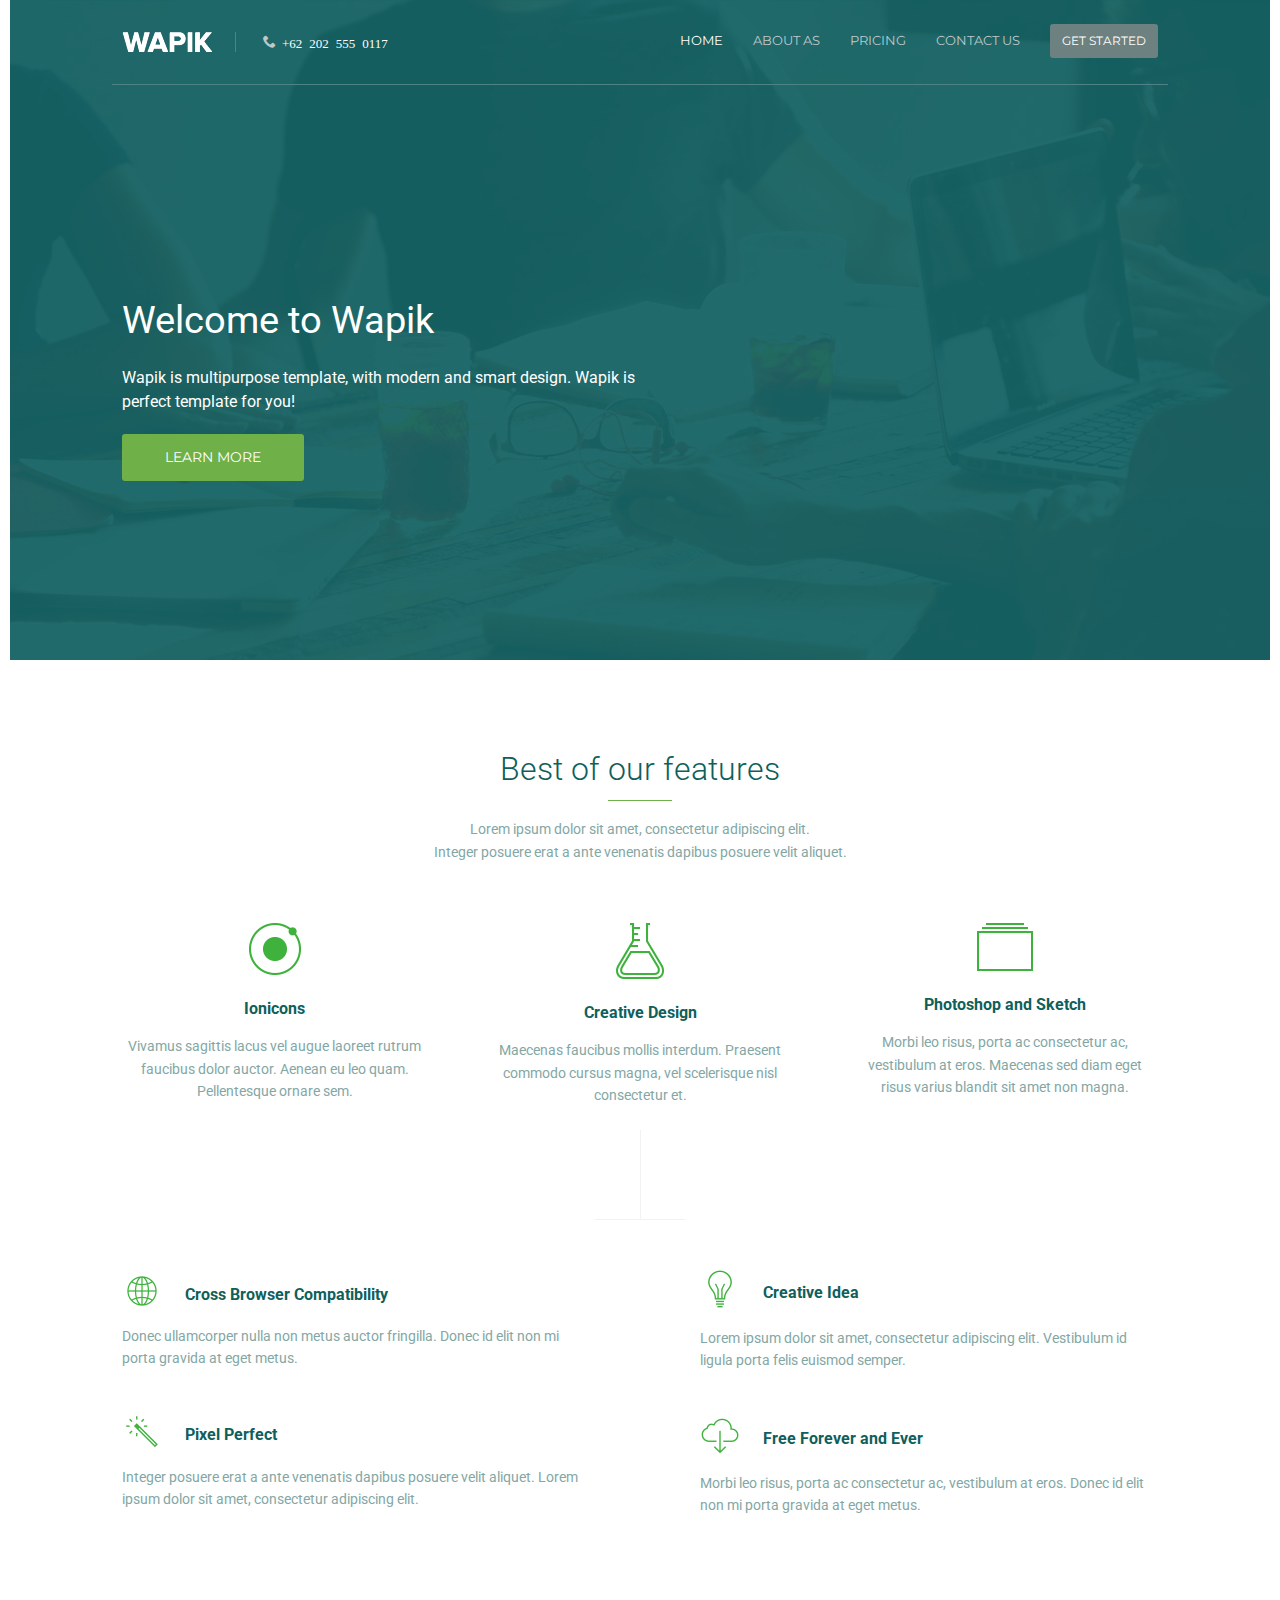
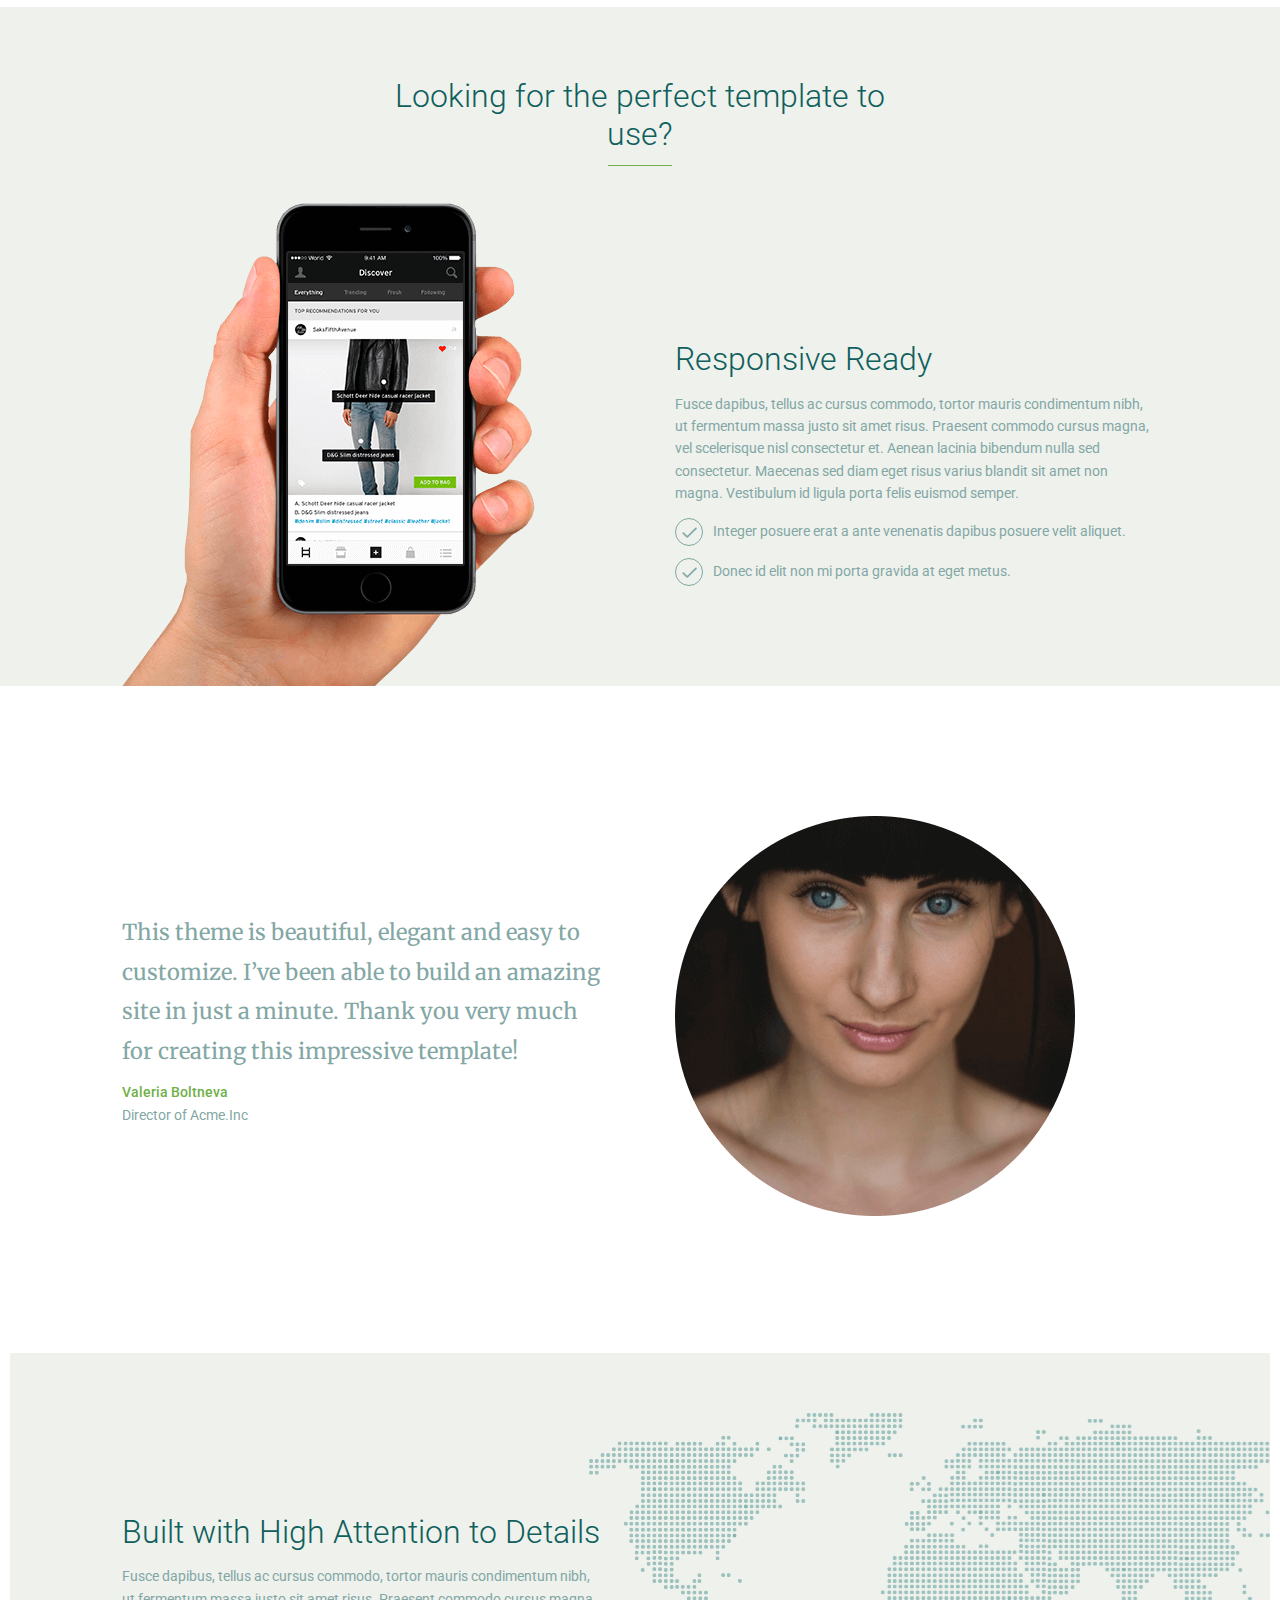
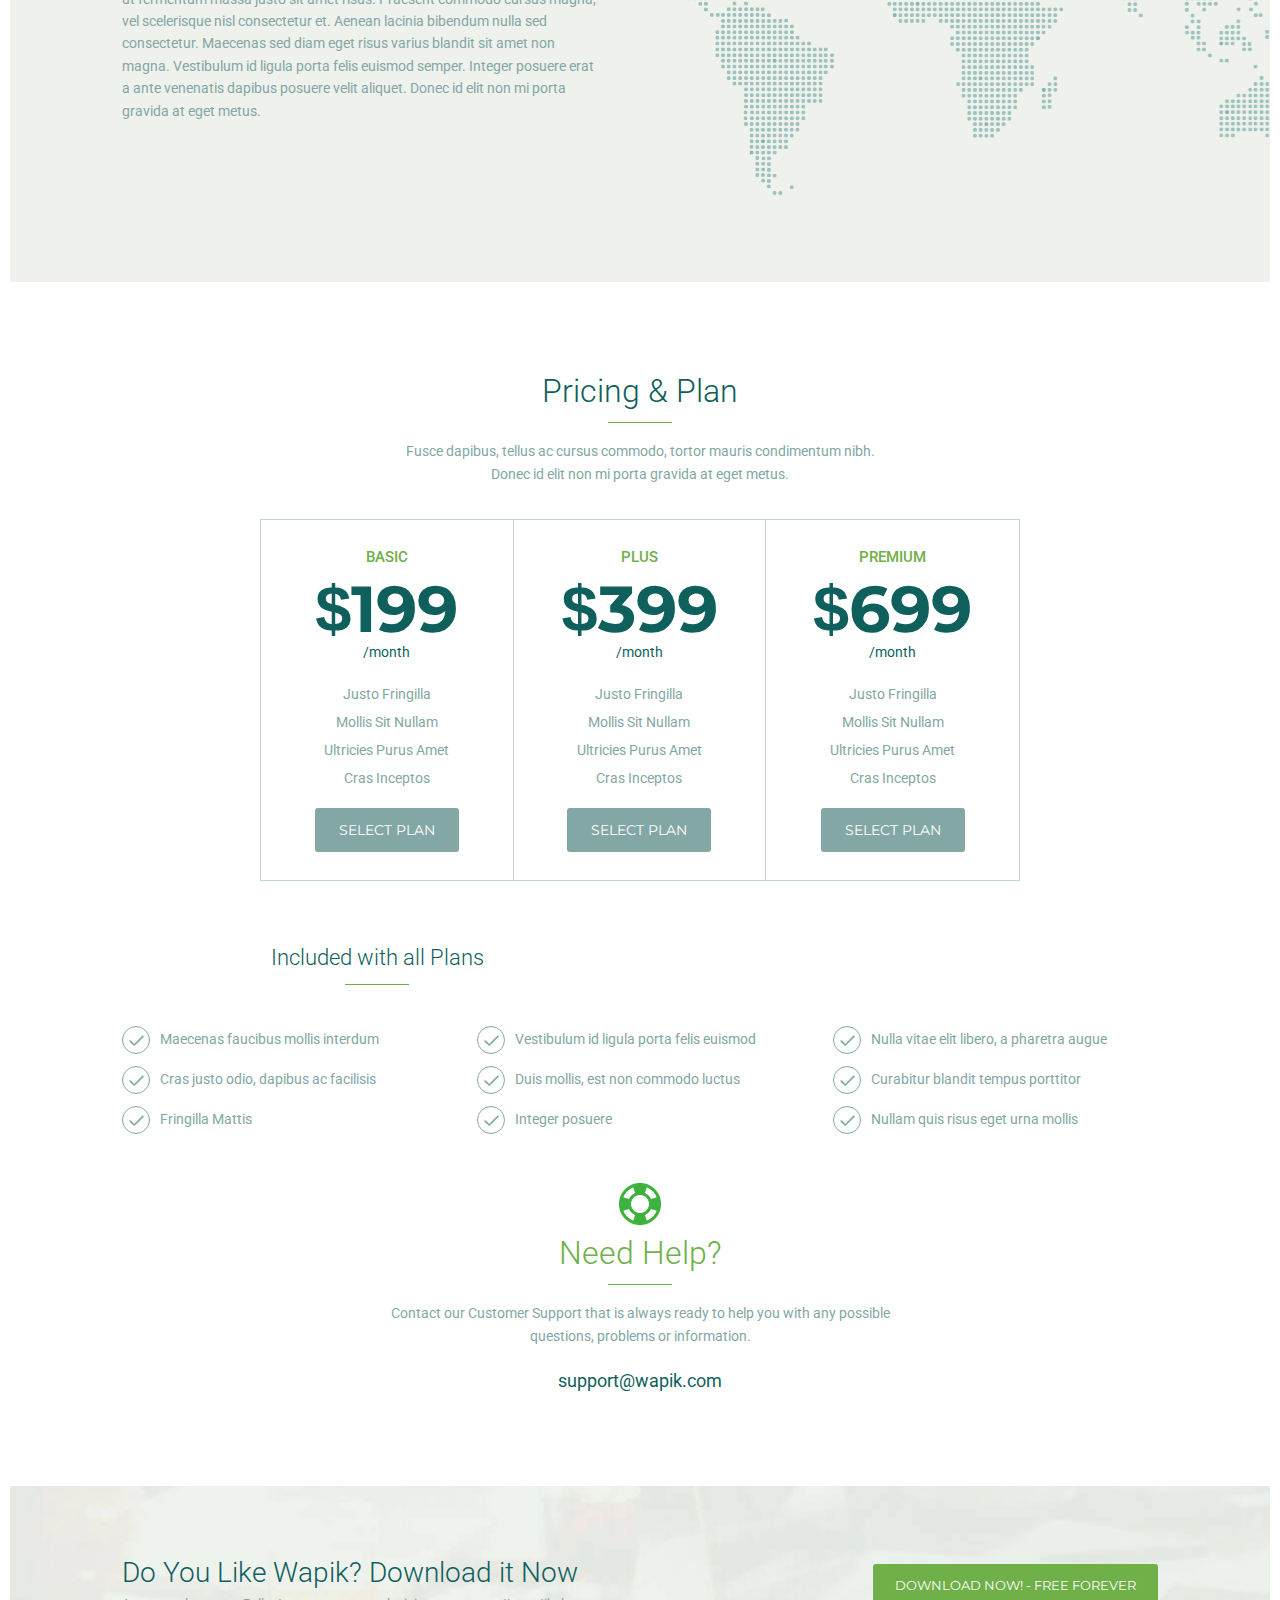
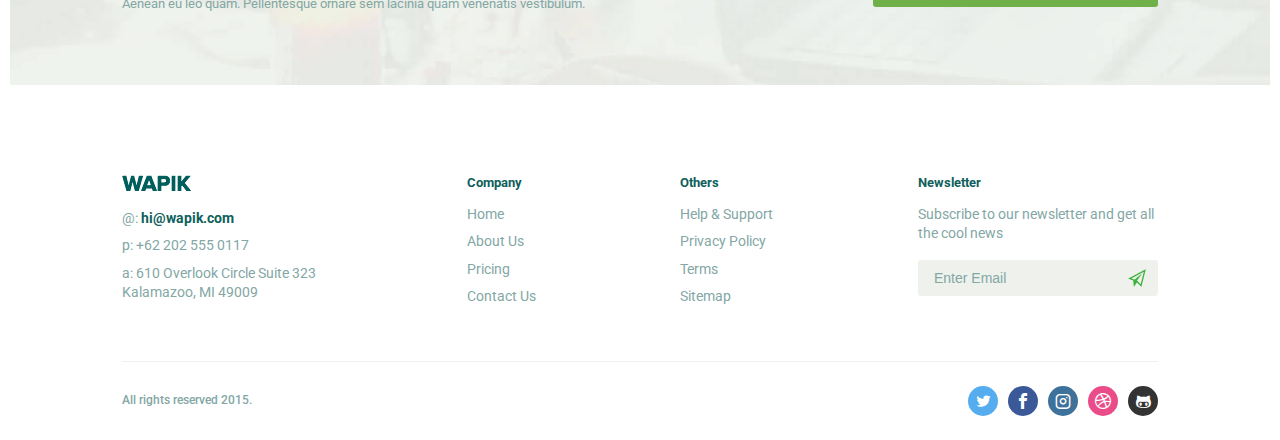
<file: index.html>
<!DOCTYPE html>
<html lang="en">
<head>
	<meta http-equiv="content-type" content="text/html; charset=utf-8">
	<title>wapik</title>         <!--  staf -->
	<meta name="viewport" content="width=device-width, initial-scale=1.0">
	<meta content="telephone=no" name="format-detection">
	<link rel="stylesheet" href="css/normalize.css" media="all">
	<link rel="stylesheet" href="css/style.css" media="all">
</head>
<body>
	<div class="wrapper">
		<header>
			<div class="header_section">
				<div class="container">
					<div class="header_top clearfix">
						<div class="left_col">
							<a href="#" class="logo">
								<img src="img/logo_top.png" alt="">
							</a>
							<a href="#" class="phone icon-phone">+62 202 555 0117</a>
						</div>
						<div class="right_col nav">
							<ul class="navbar">
								<li class="active"><a href="#">Home</a></li>
								<li><a href="about_as.html">About as</a></li>
								<li><a href="pricing.html">Pricing</a></li>
								<li><a href="contact.html">Contact us</a></li>
								<li><button type="button" class="btn">Get started</button></li>
							</ul>
							<div class="btn_menu">
								<span class="devide"></span>
								<span class="devide"></span>
								<span class="devide"></span>
							</div>
						</div>
					</div>
					<div class="header_text">
						<h1>Welcome to Wapik</h1>
						<p>Wapik is multipurpose template, with modern and smart design. Wapik is perfect template for you!</p>
						<button type="button" class="btn">Learn more</button>
					</div>
				</div>
			</div>
		</header>
		<main>
			<div class="section features">
				<div class="container">
					<div class="section_top">
						<h2>Best of our features</h2>
						<p>Lorem ipsum dolor sit amet, consectetur adipiscing elit.</p>
						<p>Integer posuere erat a ante venenatis dapibus posuere velit aliquet.</p>
					</div>
					<div class="section_bottom">
						<div class="box">
							<div class="card lg">
								<div class="card_icon">
									<img src="img/features_icon_lg_1.png" alt="">
								</div>
								<div class="card_title">
									<h4>Ionicons</h4>
								</div>
								<div class="card_description">
									<p>Vivamus sagittis lacus vel augue laoreet rutrum faucibus dolor auctor. Aenean eu leo quam. Pellentesque ornare sem.</p>
								</div>
							</div>
							<div class="card lg">
								<div class="card_icon">
									<img src="img/features_icon_lg_2.png" alt="">
								</div>
								<div class="card_title">
									<h4>Creative Design</h4>
								</div>
								<div class="card_description">
									<p>Maecenas faucibus mollis interdum. Praesent commodo cursus magna, vel scelerisque nisl consectetur et.</p>
								</div>
							</div>
							<div class="card lg">
								<div class="card_icon">
									<img src="img/features_icon_lg_3.png" alt="">
								</div>
								<div class="card_title">
									<h4>Photoshop and Sketch</h4>
								</div>
								<div class="card_description">
									<p>Morbi leo risus, porta ac consectetur ac, vestibulum at eros. Maecenas sed diam eget risus varius blandit sit amet non magna.</p>
								</div>
							</div>
							<div class="line_bg">
								<span></span>
								<span></span>
							</div>
						</div>
						<div class="card sm">
							<div class="col">
								<div class="card_block">
									<div class="card_title">
										<div class="row">
											<img src="img/features_icon_sm_1.png" alt="">
										</div>
										<h4>Cross Browser Compatibility</h4>
									</div>
									<div class="card_description">
										<p>Donec ullamcorper nulla non metus auctor fringilla. Donec id elit non mi porta gravida at eget metus.</p>
									</div>
								</div>
								<div class="card_block">
									<div class="card_title">
										<div class="row">
											<img src="img/features_icon_sm_2.png" alt="">
										</div>
										<h4>Pixel Perfect</h4>
									</div>
									<div class="card_description">
										<p>Integer posuere erat a ante venenatis dapibus posuere velit aliquet. Lorem ipsum dolor sit amet, consectetur adipiscing elit.</p>
									</div>
								</div>
							</div>
							<div class="col">
								<div class="card_block">
									<div class="card_title">
										<div class="row">
											<img src="img/features_icon_sm_3.png" alt="">
										</div>
										<h4>Creative Idea</h4>
									</div>
									<div class="card_description">
										<p>Lorem ipsum dolor sit amet, consectetur adipiscing elit. Vestibulum id ligula porta felis euismod semper.</p>
									</div>
								</div>
								<div class="card_block">
									<div class="card_title">
										<div class="row">
											<img src="img/features_icon_sm_4.png" alt="">
										</div>
										<h4>Free Forever and Ever</h4>
									</div>
									<div class="card_description">
										<p>Morbi leo risus, porta ac consectetur ac, vestibulum at eros. Donec id elit non mi porta gravida at eget metus.</p>
									</div>
								</div>
							</div>
						</div>
					</div>
				</div>
			</div>
			<div class="section template light">
				<div class="container">
					<div class="section_top">
						<h2>Looking for the perfect template to use?</h2>
						<p>Donec id elit non mi porta gravida at eget metus.</p>
					</div>
					<div class="section_bottom">
						<div class="col left_col">
							<img src="img/light_phone.png" alt="">
						</div>
						<div class="col right_col">
							<h3>Responsive Ready</h3>
							<p>Fusce dapibus, tellus ac cursus commodo, tortor mauris condimentum nibh, ut fermentum massa justo sit amet risus. Praesent commodo cursus magna, vel scelerisque nisl consectetur et. Aenean lacinia bibendum nulla sed consectetur. Maecenas sed diam eget risus varius blandit sit amet non magna. Vestibulum id ligula porta felis euismod semper.</p>
							<ul class="list">
								<li class="icon-check">Integer posuere erat a ante venenatis dapibus posuere velit aliquet.</li>
								<li class="icon-check">Donec id elit non mi porta gravida at eget metus.</li>
							</ul>
						</div>
					</div>
				</div>
			</div>
			<div class="section direct">
				<div class="container">
					<div class="box">
						<div class="col">
							<p>This theme is beautiful, elegant and easy to customize. I’ve been able to build an amazing site in just a minute. Thank you very much for creating this impressive template!</p>
							<span class="name">Valeria Boltneva</span>
							<span>Director of Acme.Inc</span>
						</div>
						<div class="col">
							<img src="img/direct_img.png" alt="">
						</div>
					</div>
				</div>
			</div>
			<div class="section details light">
				<div class="box">
					<div class="container">
						<div class="block_text">
							<h3>Built with High Attention to Details</h3>
							<p>Fusce dapibus, tellus ac cursus commodo, tortor mauris condimentum nibh, ut fermentum massa justo sit amet risus. Praesent commodo cursus magna, vel scelerisque nisl consectetur et. Aenean lacinia bibendum nulla sed consectetur. Maecenas sed diam eget risus varius blandit sit amet non magna. Vestibulum id ligula porta felis euismod semper. Integer posuere erat a ante venenatis dapibus posuere velit aliquet. Donec id elit non mi porta gravida at eget metus.</p>
						</div>
					</div>
				</div>
			</div>
			<div class="section price">
				<div class="container">
					<div class="section_top">
						<h2>Pricing &amp; Plan</h2>
						<p>Fusce dapibus, tellus ac cursus commodo, tortor mauris condimentum nibh.</p>
						<p>Donec id elit non mi porta gravida at eget metus.</p>
						<div class="card">
							<div class="row">
								<div class="card_header">
									<span class="pricing">Basic</span>
									<span class="rate"><span class="money">$</span>199</span>
									<span>/month</span>
								</div>
								<div class="card_main">
									<ul class="list_item">
										<li>Justo Fringilla</li>
										<li>Mollis Sit Nullam</li>
										<li>Ultricies Purus Amet</li>
										<li>Cras Inceptos</li>
									</ul>
								</div>
								<div class="card_footer">
									<button type="button" class="btn">Select plan</button>
								</div>
							</div>
							<div class="row">
								<div class="card_header">
									<span class="pricing">Plus</span>
									<span class="rate"><span class="money">$</span>399</span>
									<span>/month</span>
								</div>
								<div class="card_main">
									<ul class="list_item">
										<li>Justo Fringilla</li>
										<li>Mollis Sit Nullam</li>
										<li>Ultricies Purus Amet</li>
										<li>Cras Inceptos</li>
									</ul>
								</div>
								<div class="card_footer">
									<button type="button" class="btn">Select plan</button>
								</div>
							</div>
							<div class="row">
								<div class="card_header">
									<span class="pricing">Premium</span>
									<span class="rate"><span class="money">$</span>699</span>
									<span>/month</span>
								</div>
								<div class="card_main">
									<ul class="list_item">
										<li>Justo Fringilla</li>
										<li>Mollis Sit Nullam</li>
										<li>Ultricies Purus Amet</li>
										<li>Cras Inceptos</li>
									</ul>
								</div>
								<div class="card_footer">
									<button type="button" class="btn">Select plan</button>
								</div>
							</div>
						</div>
					</div>
					<div class="section_mid">
						<h2>Included with all Plans</h2>
						<div class="col">
							<ul class="list">
								<li class="icon-check">Maecenas faucibus mollis interdum</li>
								<li class="icon-check">Cras justo odio, dapibus ac facilisis</li>
								<li class="icon-check">Fringilla Mattis</li>
							</ul>
						</div>
						<div class="col">
							<ul class="list">
								<li class="icon-check">Vestibulum id ligula porta felis euismod</li>
								<li class="icon-check">Duis mollis, est non commodo luctus</li>
								<li class="icon-check">Integer posuere</li>
							</ul>
						</div>
						<div class="col">
							<ul class="list">
								<li class="icon-check">Nulla vitae elit libero, a pharetra augue</li>
								<li class="icon-check">Curabitur blandit tempus porttitor</li>
								<li class="icon-check">Nullam quis risus eget urna mollis</li>
							</ul>
						</div>
					</div>
					<div class="section_bot">
						<h2 class="help">Need Help?</h2>
						<p>Contact our Customer Support that is always ready to help you with any possible questions, problems or information.</p>
						<a href="#" class="support">support@wapik.com</a>
					</div>
				</div>
			</div>
			<div class="section download light">
				<div class="container">
					<div class="box">
						<div class="col">
							<h3>Do You Like Wapik? Download it Now</h3>
							<p>Aenean eu leo quam. Pellentesque ornare sem lacinia quam venenatis vestibulum.</p>
						</div>
						<div class="col second">
							<button type="button" class="btn">Download now! - Free forever</button>
						</div>
					</div>
				</div>
			</div>
		</main>
		<footer>
			<div class="container">
				<div class="footer_top">
					<div class="row">
						<ul class="logo_ul footer_list">
							<li>
								<h5>
									<a href="#">
										<img src="img/logo_footer.png" alt="">
									</a>
								</h5>
							</li>
							<li>@: <a href="#" class="mail_wapik">hi@wapik.com</a></li>
							<li>p: <a href="#">+62 202 555 0117</a></li>
							<li>a: 610 Overlook Circle Suite 323 Kalamazoo, MI 49009</li>
						</ul>
					</div>
					<div class="row">
						<h5>Company</h5>
						<ul class="footer_list">
							<li><a href="#">Home</a></li>
							<li><a href="about_as.html">About Us</a></li>
							<li><a href="pricing.html">Pricing</a></li>
							<li><a href="contact.html">Contact Us</a></li>
						</ul>
					</div>
					<div class="row">
						<h5>Others</h5>
						<ul class="footer_list">
							<li><a href="#">Help &amp; Support</a></li>
							<li><a href="#">Privacy Policy</a></li>
							<li><a href="#">Terms</a></li>
							<li><a href="#">Sitemap</a></li>
						</ul>
					</div>
					<div class="row">
						<h5>Newsletter</h5>
						<ul class="form_ul footer_list">
							<li>Subscribe to our newsletter and get all the cool news</li>
						</ul>
						<form action="#">
							<div class="block">
								<input type="text" placeholder="Enter Email">
								<button type="submit" class="form_icon">
									<img src="img/form_icon.png" alt="">
								</button>
							</div>
						</form>
					</div>
				</div>
				<div class="footer_bot">
					<p>All rights reserved 2015.</p>
					<ul class="social">
						<li><a href="#" class="icon-twitter"></a></li>
						<li><a href="#" class="icon-facebook"></a></li>
						<li><a href="#" class="icon-instagram"></a></li>
						<li><a href="#" class="icon-dribbble"></a></li>
						<li><a href="#" class="icon-github-alt"></a></li>
					</ul>
				</div>
			</div>
		</footer>
	</div>
	<script src="https://ajax.googleapis.com/ajax/libs/jquery/2.2.0/jquery.min.js"></script>
	<script src="js/main.js"></script>
</body>
</html>
</file>
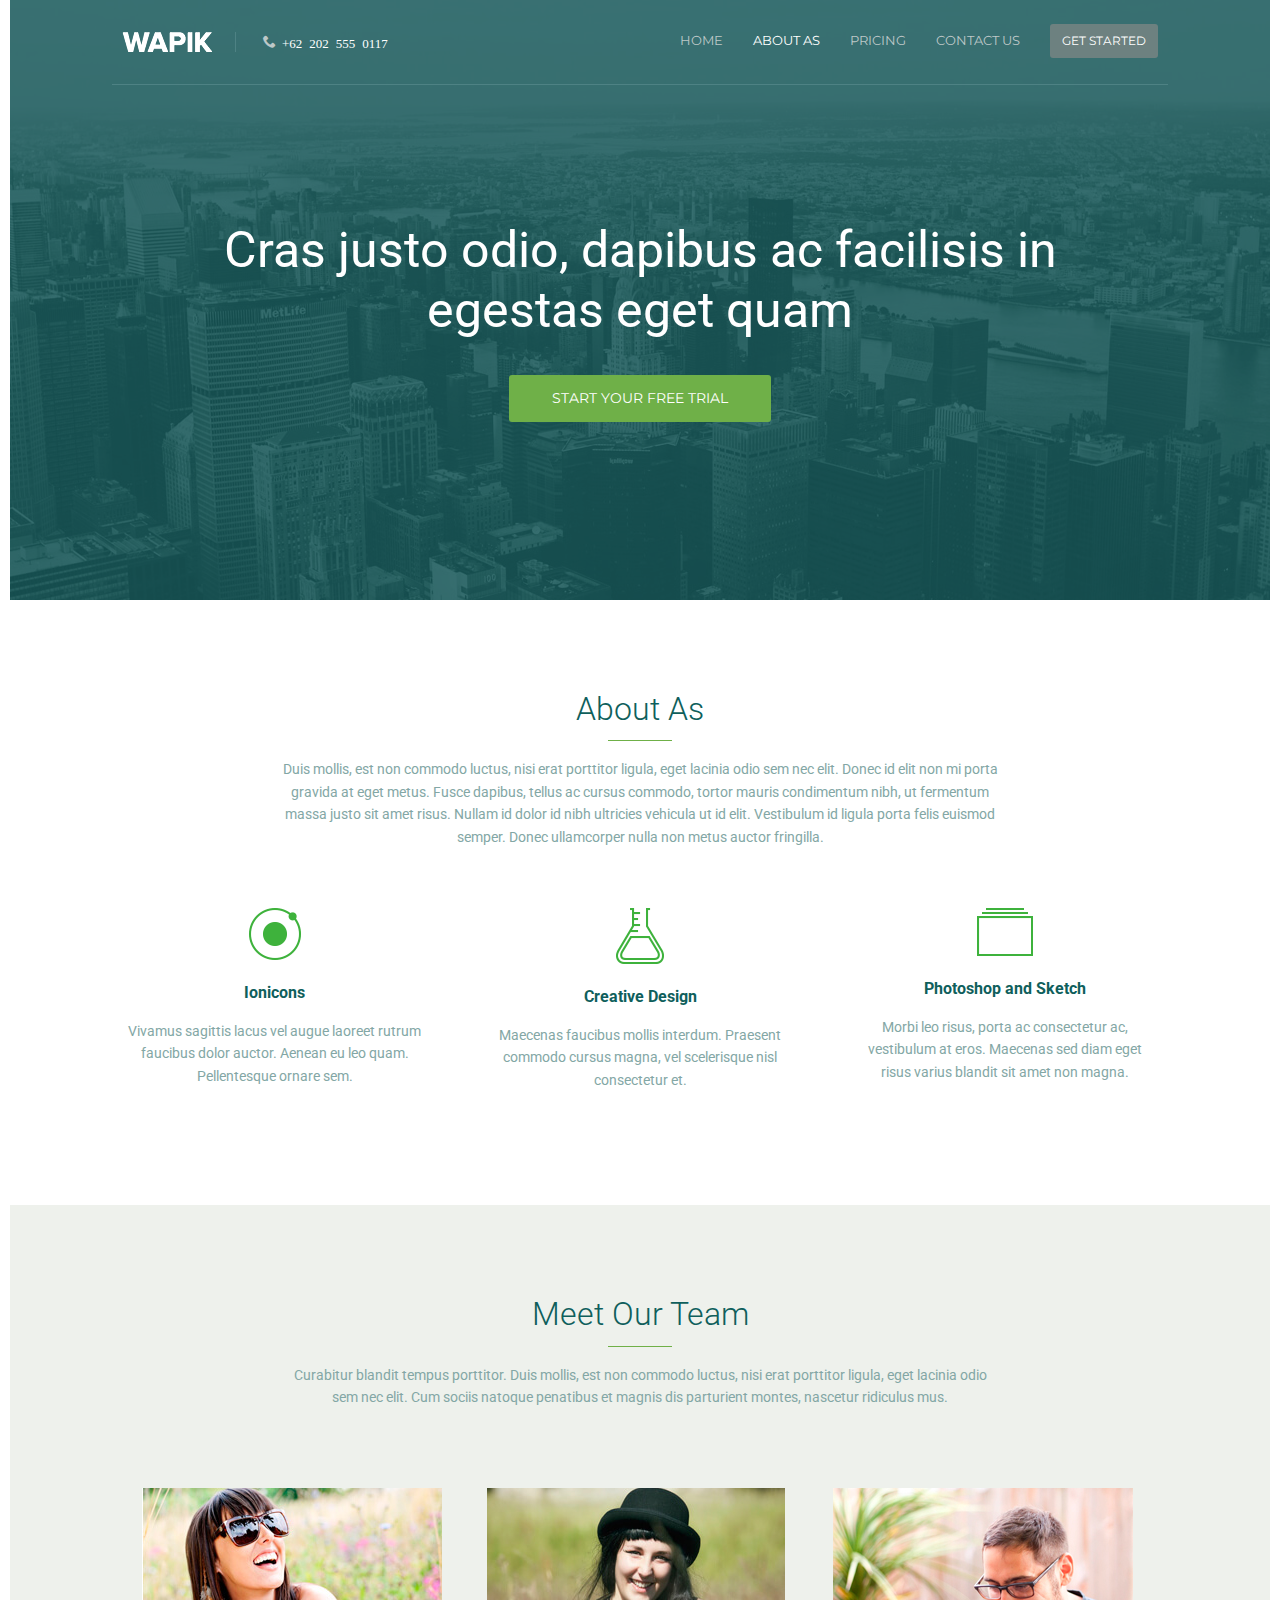
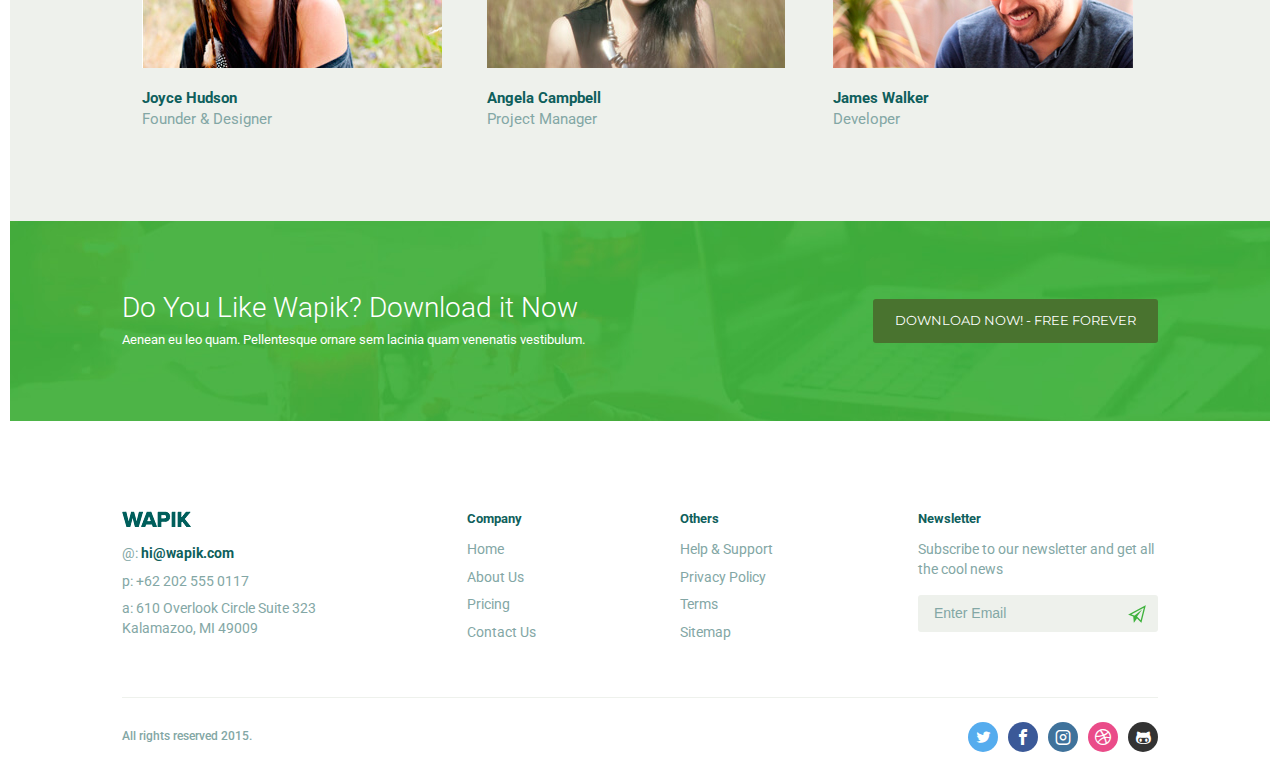
<file: about_as.html>
<!DOCTYPE html>
<html lang="en">
<head>
	<meta http-equiv="content-type" content="text/html; charset=utf-8">
	<title>wapik</title>         <!--  staf -->
	<meta name="viewport" content="width=device-width, initial-scale=1.0">
	<meta content="telephone=no" name="format-detection">
	<link rel="stylesheet" href="css/normalize.css" media="all">
	<link rel="stylesheet" href="css/style.css" media="all">
</head>
<body>
	<div class="wrapper about_as">
		<header>
			<div class="header_section">
				<div class="container">
					<div class="header_top clearfix">
						<div class="left_col">
							<a href="index.html" class="logo">
								<img src="img/logo_top.png" alt="">
							</a>
							<a href="#" class="phone icon-phone">+62 202 555 0117</a>
						</div>
						<div class="right_col nav">
							<ul class="navbar">
								<li><a href="index.html">Home</a></li>
								<li class="active"><a href="#">About as</a></li>
								<li><a href="pricing.html">Pricing</a></li>
								<li><a href="contact.html">Contact us</a></li>
								<li><button type="button" class="btn">Get started</button></li>
							</ul>
							<div class="btn_menu">
								<span class="devide"></span>
								<span class="devide"></span>
								<span class="devide"></span>
							</div>
						</div>
					</div>
					<div class="header_text">
						<h1>Cras justo odio, dapibus ac facilisis in egestas eget quam</h1>
						<button type="button" class="btn">Start Your Free Trial</button>
					</div>
				</div>
			</div>
		</header>
		<main>
			<div class="section features">
				<div class="container">
					<div class="section_top">
						<h2>About As</h2>
						<p>Duis mollis, est non commodo luctus, nisi erat porttitor ligula, eget lacinia odio sem nec elit. Donec id elit non mi porta gravida at eget metus. Fusce dapibus, tellus ac cursus commodo, tortor mauris condimentum nibh, ut fermentum massa justo sit amet risus. Nullam id dolor id nibh ultricies vehicula ut id elit. Vestibulum id ligula porta felis euismod semper. Donec ullamcorper nulla non metus auctor fringilla.</p>
					</div>
					<div class="section_bottom">
						<div class="box">
							<div class="card lg">
								<div class="card_icon">
									<img src="img/features_icon_lg_1.png" alt="">
								</div>
								<div class="card_title">
									<h4>Ionicons</h4>
								</div>
								<div class="card_description">
									<p>Vivamus sagittis lacus vel augue laoreet rutrum faucibus dolor auctor. Aenean eu leo quam. Pellentesque ornare sem.</p>
								</div>
							</div>
							<div class="card lg">
								<div class="card_icon">
									<img src="img/features_icon_lg_2.png" alt="">
								</div>
								<div class="card_title">
									<h4>Creative Design</h4>
								</div>
								<div class="card_description">
									<p>Maecenas faucibus mollis interdum. Praesent commodo cursus magna, vel scelerisque nisl consectetur et.</p>
								</div>
							</div>
							<div class="card lg">
								<div class="card_icon">
									<img src="img/features_icon_lg_3.png" alt="">
								</div>
								<div class="card_title">
									<h4>Photoshop and Sketch</h4>
								</div>
								<div class="card_description">
									<p>Morbi leo risus, porta ac consectetur ac, vestibulum at eros. Maecenas sed diam eget risus varius blandit sit amet non magna.</p>
								</div>
							</div>
						</div>
					</div>
				</div>
			</div>
			<div class="section meet light">
				<div class="container">
					<div class="section_top">
						<h2>Meet Our Team</h2>
						<p>Curabitur blandit tempus porttitor. Duis mollis, est non commodo luctus, nisi erat porttitor ligula, eget lacinia odio sem nec elit. Cum sociis natoque penatibus et magnis dis parturient montes, nascetur ridiculus mus.</p>
					</div>
					<div class="section_bot">
						<div class="card">
							<div class="card_img">
								<a href="#"><img src="img/meet1.jpg" alt=""></a>
							</div>
							<div class="card_name">
								<span class="name">Joyce Hudson</span>
								<span>Founder &amp; Designer</span>
							</div>
						</div>
						<div class="card">
							<div class="card_img">
								<a href="#"><img src="img/meet2.jpg" alt=""></a>
							</div>
							<div class="card_name">
								<span class="name">Angela Campbell</span>
								<span>Project Manager</span>
							</div>
						</div>
						<div class="card">
							<div class="card_img">
								<a href="#"><img src="img/meet3.jpg" alt=""></a>
							</div>
							<div class="card_name">
								<span class="name">James Walker</span>
								<span>Developer</span>
							</div>
						</div>
					</div>
				</div>
			</div>
			<div class="section download">
				<div class="container">
					<div class="box">
						<div class="col">
							<h3>Do You Like Wapik? Download it Now</h3>
							<p>Aenean eu leo quam. Pellentesque ornare sem lacinia quam venenatis vestibulum.</p>
						</div>
						<div class="col second">
							<button type="button" class="btn">Download now! - Free forever</button>
						</div>
					</div>
				</div>
			</div>
		</main>
		<footer>
			<div class="container">
				<div class="footer_top">
					<div class="row">
						<ul class="logo_ul footer_list">
							<li>
								<h5>
									<a href="index.html">
										<img src="img/logo_footer.png" alt="">
									</a>
								</h5>
							</li>
							<li>@: <a href="#" class="mail_wapik">hi@wapik.com</a></li>
							<li>p: <a href="#">+62 202 555 0117</a></li>
							<li>a: 610 Overlook Circle Suite 323 Kalamazoo, MI 49009</li>
						</ul>
					</div>
					<div class="row">
						<h5>Company</h5>
						<ul class="footer_list">
							<li><a href="index.html">Home</a></li>
							<li><a href="#">About Us</a></li>
							<li><a href="pricing.html">Pricing</a></li>
							<li><a href="contact.html">Contact Us</a></li>
						</ul>
					</div>
					<div class="row">
						<h5>Others</h5>
						<ul class="footer_list">
							<li><a href="#">Help &amp; Support</a></li>
							<li><a href="#">Privacy Policy</a></li>
							<li><a href="#">Terms</a></li>
							<li><a href="#">Sitemap</a></li>
						</ul>
					</div>
					<div class="row">
						<h5>Newsletter</h5>
						<ul class="form_ul footer_list">
							<li>Subscribe to our newsletter and get all the cool news</li>
						</ul>
						<form action="#">
							<div class="block">
								<input type="text" placeholder="Enter Email">
								<button type="submit" class="form_icon">
									<img src="img/form_icon.png" alt="">
								</button>
							</div>
						</form>
					</div>
				</div>
				<div class="footer_bot">
					<p>All rights reserved 2015.</p>
					<ul class="social">
						<li><a href="#" class="icon-twitter"></a></li>
						<li><a href="#" class="icon-facebook"></a></li>
						<li><a href="#" class="icon-instagram"></a></li>
						<li><a href="#" class="icon-dribbble"></a></li>
						<li><a href="#" class="icon-github-alt"></a></li>
					</ul>
				</div>
			</div>
		</footer>
	</div>
	<script src="https://ajax.googleapis.com/ajax/libs/jquery/2.2.0/jquery.min.js"></script>
	<script src="js/main.js"></script>
</body>
</html>
</file>
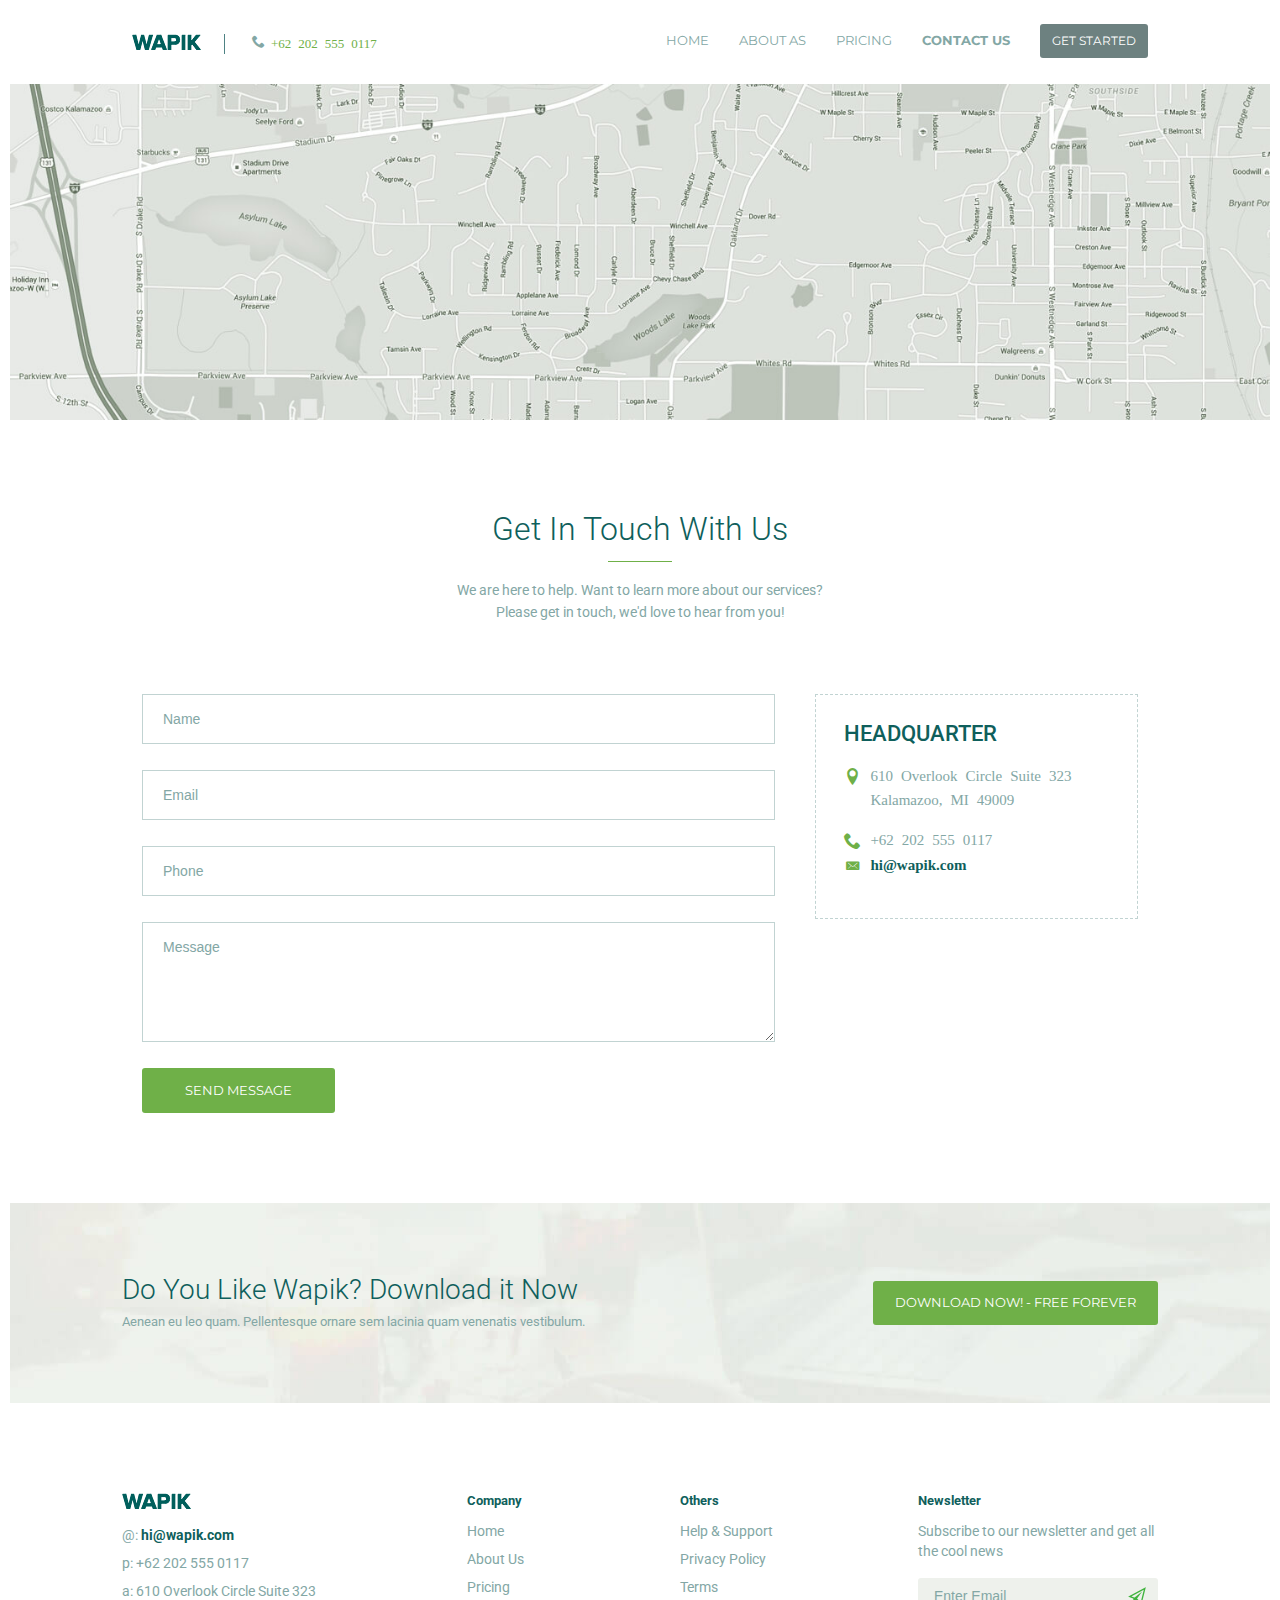
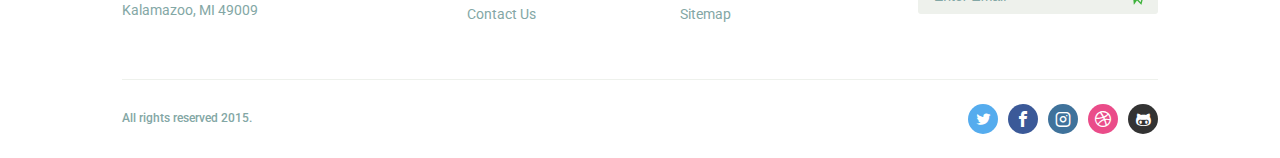
<file: contact.html>
<!DOCTYPE html>
<html lang="en">
<head>
	<meta http-equiv="content-type" content="text/html; charset=utf-8">
	<title>wapik</title>         <!--  staf -->
	<meta name="viewport" content="width=device-width, initial-scale=1.0">
	<meta content="telephone=no" name="format-detection">
	<link rel="stylesheet" href="css/normalize.css" media="all">
	<link rel="stylesheet" href="css/style.css" media="all">
</head>
<body>
	<div class="wrapper">
		<header>
			<div class="header_section header">
				<div class="container">
					<div class="header_top clearfix">
						<div class="left_col">
							<a href="index.html" class="logo">
								<img src="img/logo_footer.png" alt="">
							</a>
							<a href="#" class="phone icon-phone">+62 202 555 0117</a>
						</div>
						<div class="right_col nav">
							<ul class="navbar">
								<li><a href="index.html">Home</a></li>
								<li><a href="about_as.html">About as</a></li>
								<li><a href="pricing.html">Pricing</a></li>
								<li class="active"><a href="#">Contact us</a></li>
								<li><button type="button" class="btn">Get started</button></li>
							</ul>
							<div class="btn_menu">
								<span class="devide"></span>
								<span class="devide"></span>
								<span class="devide"></span>
							</div>
						</div>
					</div>
				</div>
			</div>
		</header>
		<main>
			<div class="local">
				<img src="img/contact_local.jpg" alt="">
			</div>
			<div class="section touch">
				<div class="container">
					<div class="touch_top">
						<h2>Get In Touch With Us</h2>
						<p>We are here to help. Want to learn more about our services?</p>
						<p>Please get in touch, we'd love to hear from you!</p>
					</div>
					<div class="touch_bot">
						<div class="form_group">
							<form action="#">
								<div class="row">
									<input type="text" placeholder="Name">
								</div>
								<div class="row">
									<input type="text" placeholder="Email">
								</div>
								<div class="row">
									<input type="text" placeholder="Phone">
								</div>
								<div class="row">
									<textarea placeholder="Message"></textarea>
								</div>
								<button type="submit" class="btn" value="Send">Send message</button>
							</form>
						</div>
						<div class="box_headquarter">
							<div class="headquarter">
								<h3>headquarter</h3>
								<span class="icon-location"><a href="#">610 Overlook Circle Suite 323 Kalamazoo, MI 49009</a></span>
								<span class="icon-phone"><a href="#">+62 202 555 0117</a></span>
								<span class="icon-mail-envelope-closed"><a href="#">hi@wapik.com</a></span>
							</div>
						</div>
					</div>
				</div>
			</div>
			<div class="section download">
				<div class="container">
					<div class="box">
						<div class="col">
							<h3>Do You Like Wapik? Download it Now</h3>
							<p>Aenean eu leo quam. Pellentesque ornare sem lacinia quam venenatis vestibulum.</p>
						</div>
						<div class="col second">
							<button type="button" class="btn">Download now! - Free forever</button>
						</div>
					</div>
				</div>
			</div>
		</main>
		<footer>
			<div class="container">
				<div class="footer_top">
					<div class="row">
						<ul class="logo_ul footer_list">
							<li>
								<h5>
									<a href="index.html">
										<img src="img/logo_footer.png" alt="">
									</a>
								</h5>
							</li>
							<li>@: <a href="#" class="mail_wapik">hi@wapik.com</a></li>
							<li>p: <a href="#">+62 202 555 0117</a></li>
							<li>a: 610 Overlook Circle Suite 323 Kalamazoo, MI 49009</li>
						</ul>
					</div>
					<div class="row">
						<h5>Company</h5>
						<ul class="footer_list">
							<li><a href="index.html">Home</a></li>
							<li><a href="about_as.html">About Us</a></li>
							<li><a href="pricing.html">Pricing</a></li>
							<li><a href="#">Contact Us</a></li>
						</ul>
					</div>
					<div class="row">
						<h5>Others</h5>
						<ul class="footer_list">
							<li><a href="#">Help &amp; Support</a></li>
							<li><a href="#">Privacy Policy</a></li>
							<li><a href="#">Terms</a></li>
							<li><a href="#">Sitemap</a></li>
						</ul>
					</div>
					<div class="row">
						<h5>Newsletter</h5>
						<ul class="form_ul footer_list">
							<li>Subscribe to our newsletter and get all the cool news</li>
						</ul>
						<form action="#">
							<div class="block">
								<input type="text" placeholder="Enter Email">
								<button type="submit" class="form_icon">
									<img src="img/form_icon.png" alt="">
								</button>
							</div>
						</form>
					</div>
				</div>
				<div class="footer_bot">
					<p>All rights reserved 2015.</p>
					<ul class="social">
						<li><a href="#" class="icon-twitter"></a></li>
						<li><a href="#" class="icon-facebook"></a></li>
						<li><a href="#" class="icon-instagram"></a></li>
						<li><a href="#" class="icon-dribbble"></a></li>
						<li><a href="#" class="icon-github-alt"></a></li>
					</ul>
				</div>
			</div>
		</footer>
	</div>
	<script src="https://ajax.googleapis.com/ajax/libs/jquery/2.2.0/jquery.min.js"></script>
	<script src="js/main.js"></script>
</body>
</html>
</file>
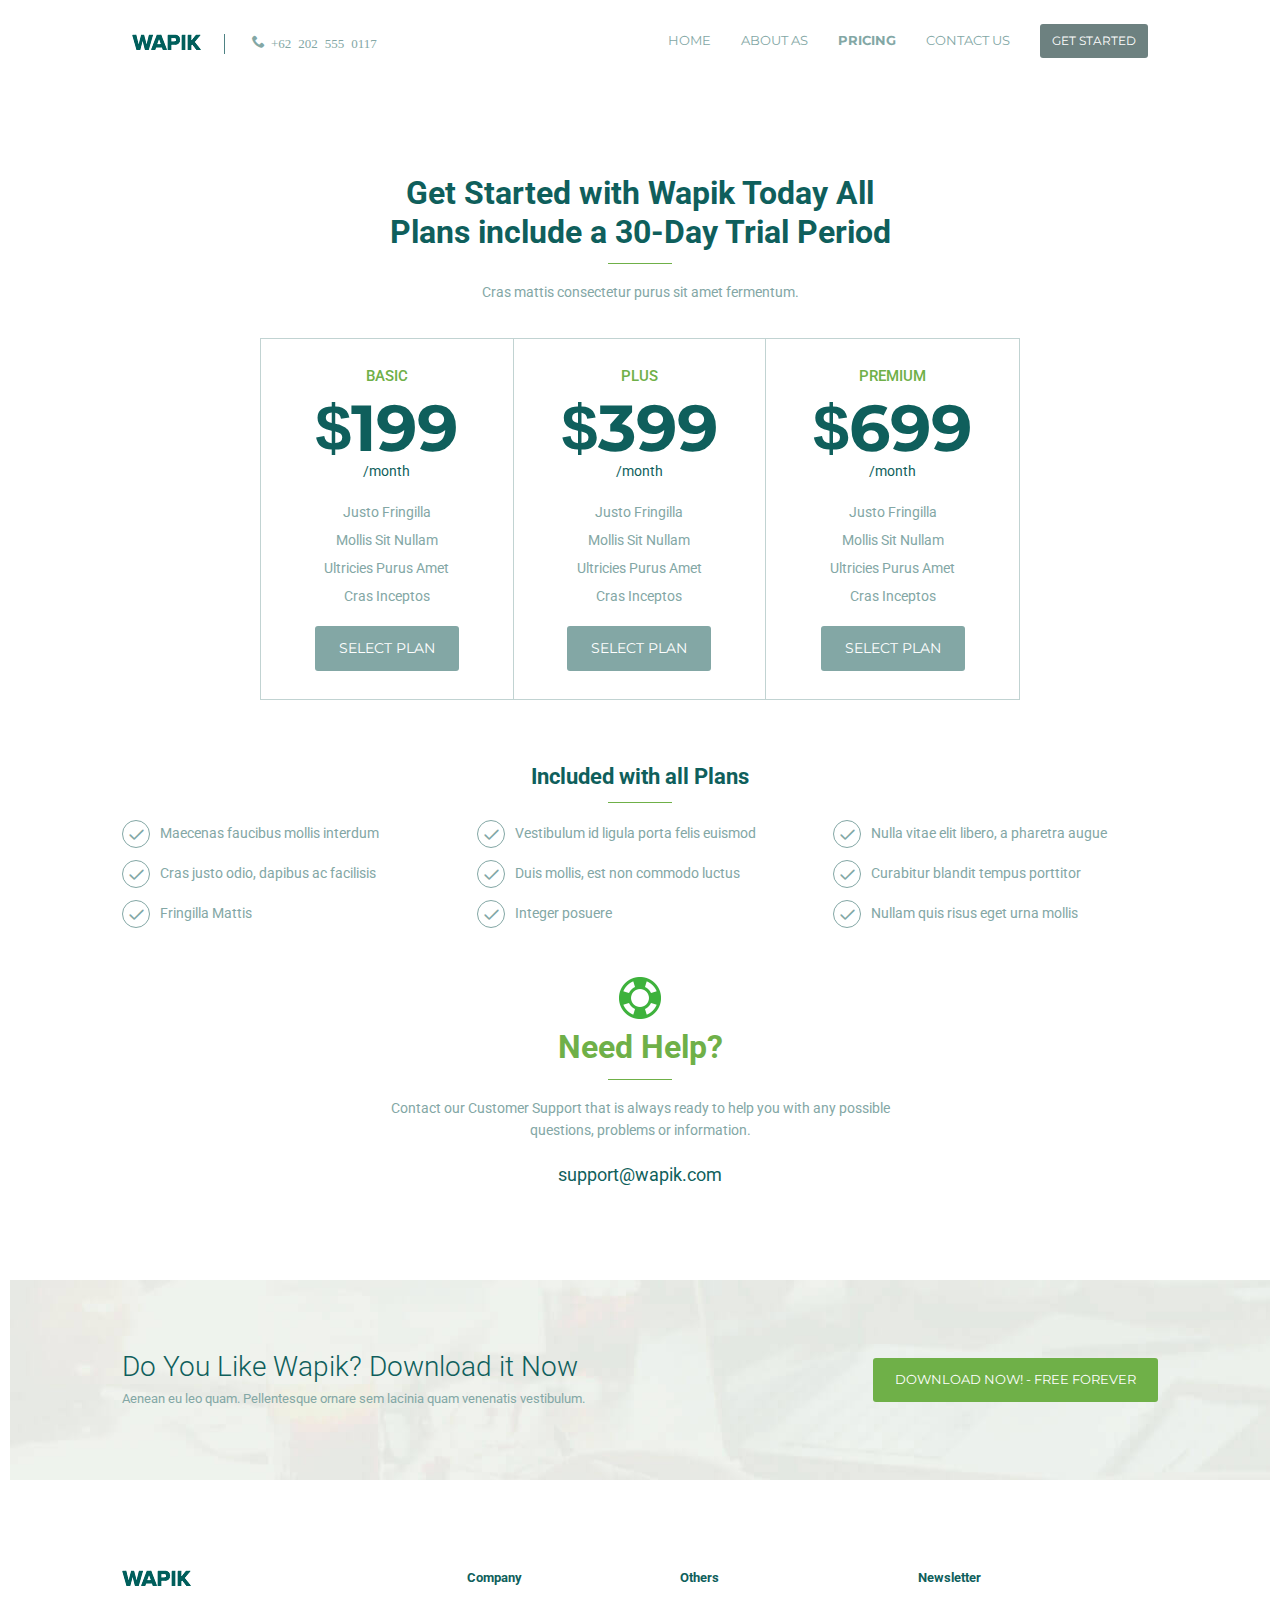
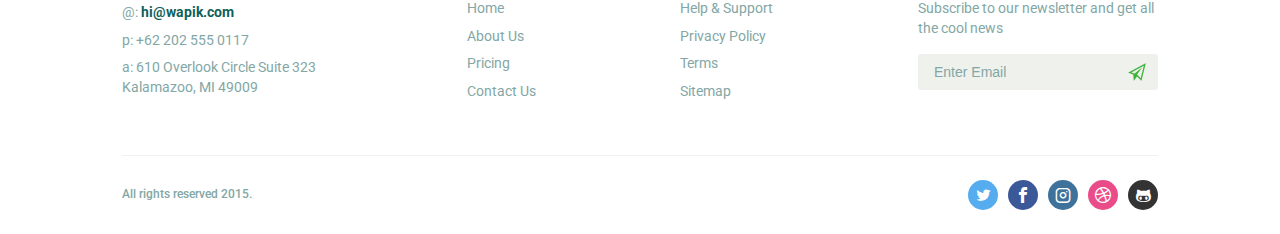
<file: pricing.html>
<!DOCTYPE html>
<html lang="en">
<head>
	<meta http-equiv="content-type" content="text/html; charset=utf-8">
	<title>wapik</title>         <!--  staf -->
	<meta name="viewport" content="width=device-width, initial-scale=1.0">
	<meta content="telephone=no" name="format-detection">
	<link rel="stylesheet" href="css/normalize.css" media="all">
	<link rel="stylesheet" href="css/style.css" media="all">
</head>
<body>
	<div class="wrapper pricing">
		<header>
			<div class="header_section header">
				<div class="container">
					<div class="header_top clearfix">
						<div class="left_col">
							<a href="index.html" class="logo">
								<img src="img/logo_footer.png" alt="">
							</a>
							<a href="#" class="phone icon-phone">+62 202 555 0117</a>
						</div>
						<div class="right_col nav">
							<ul class="navbar">
								<li><a href="index.html">Home</a></li>
								<li><a href="about_as.html">About as</a></li>
								<li class="active"><a href="#">Pricing</a></li>
								<li><a href="contact.html">Contact us</a></li>
								<li><button type="button" class="btn">Get started</button></li>
							</ul>
							<div class="btn_menu">
								<span class="devide"></span>
								<span class="devide"></span>
								<span class="devide"></span>
							</div>
						</div>
					</div>
				</div>
			</div>
		</header>
		<main>
			<div class="section price">
				<div class="container">
					<div class="section_top">
						<h2>Get Started with Wapik Today All Plans include a 30-Day Trial Period</h2>
						<p>Cras mattis consectetur purus sit amet fermentum.</p>
						<div class="card">
							<div class="row">
								<div class="card_header">
									<span class="pricing">Basic</span>
									<span class="rate"><span class="money">$</span>199</span>
									<span>/month</span>
								</div>
								<div class="card_main">
									<ul class="list_item">
										<li>Justo Fringilla</li>
										<li>Mollis Sit Nullam</li>
										<li>Ultricies Purus Amet</li>
										<li>Cras Inceptos</li>
									</ul>
								</div>
								<div class="card_footer">
									<button type="button" class="btn">Select plan</button>
								</div>
							</div>
							<div class="row">
								<div class="card_header">
									<span class="pricing">Plus</span>
									<span class="rate"><span class="money">$</span>399</span>
									<span>/month</span>
								</div>
								<div class="card_main">
									<ul class="list_item">
										<li>Justo Fringilla</li>
										<li>Mollis Sit Nullam</li>
										<li>Ultricies Purus Amet</li>
										<li>Cras Inceptos</li>
									</ul>
								</div>
								<div class="card_footer">
									<button type="button" class="btn">Select plan</button>
								</div>
							</div>
							<div class="row">
								<div class="card_header">
									<span class="pricing">Premium</span>
									<span class="rate"><span class="money">$</span>699</span>
									<span>/month</span>
								</div>
								<div class="card_main">
									<ul class="list_item">
										<li>Justo Fringilla</li>
										<li>Mollis Sit Nullam</li>
										<li>Ultricies Purus Amet</li>
										<li>Cras Inceptos</li>
									</ul>
								</div>
								<div class="card_footer">
									<button type="button" class="btn">Select plan</button>
								</div>
							</div>
						</div>
					</div>
					<div class="section_mid">
						<h2>Included with all Plans</h2>
						<div class="col">
							<ul class="list">
								<li class="icon-check">Maecenas faucibus mollis interdum</li>
								<li class="icon-check">Cras justo odio, dapibus ac facilisis</li>
								<li class="icon-check">Fringilla Mattis</li>
							</ul>
						</div>
						<div class="col">
							<ul class="list">
								<li class="icon-check">Vestibulum id ligula porta felis euismod</li>
								<li class="icon-check">Duis mollis, est non commodo luctus</li>
								<li class="icon-check">Integer posuere</li>
							</ul>
						</div>
						<div class="col">
							<ul class="list">
								<li class="icon-check">Nulla vitae elit libero, a pharetra augue</li>
								<li class="icon-check">Curabitur blandit tempus porttitor</li>
								<li class="icon-check">Nullam quis risus eget urna mollis</li>
							</ul>
						</div>
					</div>
					<div class="section_bot">
						<h2 class="help">Need Help?</h2>
						<p>Contact our Customer Support that is always ready to help you with any possible questions, problems or information.</p>
						<a href="#" class="support">support@wapik.com</a>
					</div>
				</div>
			</div>
			<div class="section download light">
				<div class="container">
					<div class="box">
						<div class="col">
							<h3>Do You Like Wapik? Download it Now</h3>
							<p>Aenean eu leo quam. Pellentesque ornare sem lacinia quam venenatis vestibulum.</p>
						</div>
						<div class="col second">
							<button type="button" class="btn">Download now! - Free forever</button>
						</div>
					</div>
				</div>
			</div>
		</main>
		<footer>
			<div class="container">
				<div class="footer_top">
					<div class="row">
						<ul class="logo_ul footer_list">
							<li>
								<h5>
									<a href="#">
										<img src="img/logo_footer.png" alt="">
									</a>
								</h5>
							</li>
							<li>@: <a href="#" class="mail_wapik">hi@wapik.com</a></li>
							<li>p: <a href="#">+62 202 555 0117</a></li>
							<li>a: 610 Overlook Circle Suite 323 Kalamazoo, MI 49009</li>
						</ul>
					</div>
					<div class="row">
						<h5>Company</h5>
						<ul class="footer_list">
							<li><a href="index.html">Home</a></li>
							<li><a href="about_as.html">About Us</a></li>
							<li><a href="#">Pricing</a></li>
							<li><a href="contact.html">Contact Us</a></li>
						</ul>
					</div>
					<div class="row">
						<h5>Others</h5>
						<ul class="footer_list">
							<li><a href="#">Help &amp; Support</a></li>
							<li><a href="#">Privacy Policy</a></li>
							<li><a href="#">Terms</a></li>
							<li><a href="#">Sitemap</a></li>
						</ul>
					</div>
					<div class="row">
						<h5>Newsletter</h5>
						<ul class="form_ul footer_list">
							<li>Subscribe to our newsletter and get all the cool news</li>
						</ul>
						<form action="#">
							<div class="block">
								<input type="text" placeholder="Enter Email">
								<button type="submit" class="form_icon">
									<img src="img/form_icon.png" alt="">
								</button>
							</div>
						</form>
					</div>
				</div>
				<div class="footer_bot">
					<p>All rights reserved 2015.</p>
					<ul class="social">
						<li><a href="#" class="icon-twitter"></a></li>
						<li><a href="#" class="icon-facebook"></a></li>
						<li><a href="#" class="icon-instagram"></a></li>
						<li><a href="#" class="icon-dribbble"></a></li>
						<li><a href="#" class="icon-github-alt"></a></li>
					</ul>
				</div>
			</div>
		</footer>
	</div>
	<script src="https://ajax.googleapis.com/ajax/libs/jquery/2.2.0/jquery.min.js"></script>
	<script src="js/main.js"></script>
</body>
</html>
</file>
<file: css/style.css>
@import url("https://fonts.googleapis.com/css?family=Merriweather:300|Montserrat|Roboto:300,400,500");
@font-face {
  font-family: 'icomoon';
  src: url("../fonts/icomoon.eot?rfsogx");
  src: url("../fonts/icomoon.eot?rfsogx#iefix") format("embedded-opentype"), url("../fonts/icomoon.ttf?rfsogx") format("truetype"), url("../fonts/icomoon.woff?rfsogx") format("woff"), url("../fonts/icomoon.svg?rfsogx#icomoon") format("svg");
  font-weight: normal;
  font-style: normal;
}

* {
  -webkit-box-sizing: border-box;
  -moz-box-sizing: border-box;
  box-sizing: border-box;
}

html {
  height: 100%;
  min-width: 320px;
}

body {
  height: 100%;
  min-width: 320px;
  position: relative;
  margin: 0;
  font: 14px/1.6 'Roboto', sans-serif;
  color: #83a7a5;
}

button {
  padding: 0;
  background: none;
  outline: none;
  border: none;
  cursor: pointer;
}

img {
  max-width: 100%;
  height: auto;
}

a {
  text-decoration: none;
  color: #333;
}

p, h1, h2, h3, h4, h5, h6 {
  margin: 0;
}

::-webkit-input-placeholder {
  color: #83a7a5;
}

::-moz-placeholder {
  color: #83a7a5;
}

:-moz-placeholder {
  color: #83a7a5;
}

:-ms-input-placeholder {
  color: #83a7a5;
}

:focus::-webkit-input-placeholder {
  color: transparent;
}

:focus::-moz-placeholder {
  color: transparent;
}

:focus:-moz-placeholder {
  color: transparent;
}

:focus:-ms-input-placeholder {
  color: transparent;
}

ul.list_item, ul.list, .footer_list, .social {
  padding: 0;
  margin: 0;
  list-style-type: none;
}

ul.list li:before {
  content: "";
  display: inline-block;
  vertical-align: middle;
  width: 26px;
  height: 26px;
  border-radius: 50%;
  border: 1px solid #83a7a5;
  background: transparent;
  margin-right: 10px;
}

ul.list li {
  display: inline-block;
  vertical-align: middle;
  margin-bottom: 12px;
  position: relative;
}

ul.list li:last-child {
  margin-bottom: 0;
}

.wrapper {
  max-width: 1940px;
  margin: 0 auto;
  padding: 0 10px;
  display: table;
  width: 100%;
  height: 100%;
  overflow: hidden;
  table-layout: fixed;
}

.container {
  max-width: 1056px;
  margin: 0 auto;
  padding: 0 10px;
}

.clearfix:before,
.clearfix:after {
  content: "";
  display: table;
  clear: both;
}

.header_section {
  background: url("../img/section_holder.jpg") no-repeat center center;
  background-size: cover;
  position: relative;
  min-height: 660px;
}

.header_section:after, .header_section:before {
  content: "";
  display: inline-block;
  position: absolute;
  top: 0;
  left: 0;
  right: 0;
  bottom: 0;
}

.header_section:after {
  background: rgba(20, 99, 101, 0.93);
}

.header_section:before {
  background: rgba(0, 0, 0, 0.2);
}

.header_section .container {
  position: relative;
}

.header_section .left_col {
  float: left;
}

.header_section .left_col a {
  margin-right: 48px;
  position: relative;
}

@media screen and (min-width: 1025px) {
  .header_section .left_col a:hover {
    opacity: .7;
  }
}

.header_section .left_col a:after {
  content: "";
  display: inline-block;
  vertical-align: middle;
  background: #4e8284;
  width: 1px;
  height: 20px;
  position: absolute;
  top: 0;
  right: 0;
  cursor: default;
  margin-right: -24px;
}

.header_section .left_col a:last-child {
  margin-right: 0;
}

.header_section .left_col a:last-child:after {
  display: none;
}

.header_section .logo img {
  display: block;
}

.header_section .logo, .header_section .phone {
  vertical-align: middle;
  display: inline-block;
}

.header_section .header_top {
  position: absolute;
  top: 0;
  left: 0;
  width: 100%;
  z-index: 2;
  padding: 30px 10px 26px;
  border-bottom: 1px solid #4e8284;
}

.header_section .header_top a {
  font: 13px/1.2 'Montserrat', sans-serif;
}

.header_section .header_top .btn {
  font-size: 12px;
  padding: 10px 12px;
  background: #6d8180;
}

@media screen and (min-width: 1025px) {
  .header_section .header_top .btn:hover {
    background: #6fb048;
  }
}

.header_section .phone {
  color: #fff;
}

.header_section .right_col {
  float: right;
}

h2, h3, h4, h5 {
  color: #0f5f5c;
}

h1 {
  font-size: 38px;
  margin-bottom: 15px;
  font-weight: normal;
}

h2 {
  font: 300 32px/1.2 'Roboto', sans-serif;
  margin-bottom: 30px;
  position: relative;
  display: inline-block;
  max-width: 540px;
}

h2:after {
  content: "";
  display: inline-block;
  width: 64px;
  height: 1px;
  background: #6fb048;
  position: absolute;
  bottom: -13px;
  left: 50%;
  -webkit-transform: translateX(-50%);
  -ms-transform: translateX(-50%);
  transform: translateX(-50%);
}

h3 {
  font: 300 32px/1.2 'Roboto', sans-serif;
}

h4 {
  font-size: 16px;
}

h5 {
  margin-bottom: 14px;
  font: 500 13px/1.2 'Roboto', sans-serif;
  font-weight: bold;
}

.nav.open .navbar {
  display: block;
}

.nav.open .btn_menu {
  margin-top: 8px;
}

.nav.open .devide {
  margin-bottom: -1px;
}

.nav.open .devide:nth-child(2) {
  -webkit-transform: rotate(-45deg);
  -ms-transform: rotate(-45deg);
  transform: rotate(-45deg);
}

.nav.open .devide:last-child {
  display: none;
}

.nav.open .devide:first-child {
  -webkit-transform: rotate(45deg);
  -ms-transform: rotate(45deg);
  transform: rotate(45deg);
}

.navbar {
  padding: 0;
  margin: -6px 0 0 0;
  list-style-type: none;
  font-size: 0;
}

.navbar li {
  display: inline-block;
  font-size: 13px;
  margin-right: 30px;
}

.navbar li:last-child {
  margin-right: 0;
}

.navbar li.active a {
  color: #fff;
}

.navbar a {
  color: #bec8c8;
  text-transform: uppercase;
}

@media screen and (min-width: 1025px) {
  .navbar a:hover {
    color: #6fb048;
  }
}

.header_text {
  position: absolute;
  top: 290px;
  left: 0;
  z-index: 1;
  color: #fff;
  padding: 0 10px;
}

.header_text .btn {
  margin-top: 20px;
}

.header_text p {
  max-width: 515px;
  font: 16px/1.5 'Roboto', sans-serif;
}

.card.lg {
  display: inline-block;
  vertical-align: top;
  width: 33.33%;
  padding: 0 30px;
  font-size: 14px;
  text-align: center;
}

.card.lg .card_icon, .card.lg .card_title {
  margin-bottom: 14px;
}

.card.lg .card_description {
  margin-bottom: 24px;
}

.line_bg {
  position: relative;
  width: 90px;
  height: 90px;
  display: inline-block;
}

.line_bg span {
  width: 90px;
  height: 1px;
  background: #f2f2f2;
  display: block;
  position: absolute;
}

.line_bg > span {
  bottom: 0;
}

.line_bg span + span {
  height: 90px;
  width: 1px;
  left: 45px;
}

.card.sm {
  margin: 50px -60px 0;
  font-size: 0;
}

.card.sm .col {
  display: inline-block;
  vertical-align: middle;
  width: 50%;
  padding: 0 60px;
  font-size: 14px;
}

.card.sm .card_title {
  margin-bottom: 12px;
}

.card.sm .card_block {
  margin-bottom: 46px;
}

.card.sm .card_block:last-child {
  margin-bottom: 0;
}

.card.sm .card_block .row, .card.sm .card_block h4 {
  display: inline-block;
  vertical-align: middle;
}

.card.sm .card_block img {
  display: inline-block;
}

.card.sm .card_block .row {
  width: 40px;
  text-align: center;
  margin-right: 20px;
}

.features .section_bottom {
  font-size: 0;
}

.features .box {
  margin: 0 -30px;
  text-align: center;
}

.features .section_top {
  margin-bottom: 60px;
}

.btn {
  text-transform: uppercase;
  color: #fff;
  font: 14px/1.2 'Montserrat', sans-serif;
  border-radius: 3px;
  -webkit-transition: background .3s, color .3s;
  -o-transition: background .3s, color .3s;
  transition: background .3s, color .3s;
  padding: 15px 43px;
  background: #6fb048;
}

@media screen and (min-width: 1025px) {
  .btn:hover {
    background: #6a7f7f;
  }
}

.btn_menu {
  display: none;
  width: 26px;
  cursor: pointer;
  float: left;
  -webkit-transition: -webkit-transform .2s;
  transition: -webkit-transform .2s;
  -o-transition: transform .2s;
  transition: transform .2s;
  transition: transform .2s, -webkit-transform .2s;
}

.devide {
  display: block;
  margin-bottom: 7px;
  background: #fff;
  height: 2px;
}

.devide:last-child {
  margin-bottom: 0;
}

.section {
  padding: 90px 0;
}

.section_top {
  text-align: center;
}

.light {
  background: #eef1ec;
}

.template {
  padding: 70px 35px 0;
  font-size: 0;
  margin: 0 -35px;
}

.template .section_bottom {
  margin: 0 -35px;
}

.template .col {
  width: 50%;
  display: inline-block;
  vertical-align: bottom;
  font-size: 14px;
  padding: 0 35px;
}

.template .right_col {
  padding-bottom: 100px;
}

.template h3, .template p {
  margin-bottom: 14px;
}

.template .section_top {
  margin-bottom: 20px;
}

.template .left_col img {
  display: block;
}

.direct {
  padding: 130px 0;
  font-size: 0;
}

.direct .box {
  margin: 0 -35px;
}

.direct .col {
  width: 50%;
  display: inline-block;
  vertical-align: middle;
  padding: 0 35px;
  font-size: 14px;
}

.direct span {
  display: block;
}

.direct p {
  font: 22px/1.8 'Merriweather', sans-serif;
  margin-bottom: 10px;
}

.direct span.name {
  color: #6fb048;
  font: 500 14px/1.6 'Roboto', sans-serif;
}

.details {
  padding: 60px 0;
}

.details .block_text {
  max-width: 480px;
  padding: 100px 0;
}

.details .box {
  background: url("../img/bg_map.png") no-repeat 106% 0;
}

.details h3 {
  margin-bottom: 14px;
}

.price {
  text-align: center;
}

.price .row {
  display: inline-block;
  vertical-align: top;
  width: 33.33%;
  font-size: 14px;
  padding: 28px 0;
  border-right: 1px solid #c1d3d2;
}

.price .row:last-child {
  border-right: none;
}

.price .col {
  display: inline-block;
  vertical-align: top;
  width: 33.33%;
  font-size: 14px;
  text-align: left;
  padding: 0 15px;
}

.price .card {
  border: 1px solid #c1d3d2;
  max-width: 760px;
  margin: 0 auto;
  margin-top: 34px;
  font-size: 0;
}

.price .card_header, .price .card_main {
  margin-bottom: 16px;
}

.price .card_header span {
  display: block;
  color: #0f5f5c;
}

.price .card_header .pricing {
  font: 500 15px/1.2 'Roboto', sans-serif;
  text-transform: uppercase;
  color: #6fb048;
  margin-bottom: 10px;
}

.price .card_header .rate {
  font: 65px/1 'Montserrat', sans-serif;
  font-weight: bold;
  display: inline-block;
  vertical-align: top;
}

.price .card_header .money {
  font: 65px/1 Arial, sans-serif;
  font-weight: bold;
  display: inline-block;
  vertical-align: top;
}

.price .list_item li {
  line-height: 2;
}

.price .btn {
  padding: 14px 24px;
  background: #83a7a5;
}

.price .btn:hover {
  background: #6fb048;
}

.price .section_mid {
  margin: 64px -15px 0;
  font-size: 0;
}

.price .section_mid h2 {
  margin-bottom: 54px;
  font-size: 22px;
  display: block;
}

.price .section_bot {
  margin-top: 100px;
}

.price .section_bot p {
  max-width: 546px;
  margin: 0 auto;
}

.download {
  padding: 70px 0;
  background-size: cover;
  background-position: center;
  background-repeat: no-repeat;
  background-image: url("../img/bg_notebook.jpg");
}

.download .box {
  margin: 0 -35px;
  font-size: 0;
}

.download .second {
  text-align: right;
}

.download h3 {
  font-size: 28px;
}

.download .col {
  display: inline-block;
  vertical-align: middle;
  width: 50%;
  padding: 0 35px;
  font-size: 14px;
}

.download p {
  font-size: 13px;
}

.download h3 {
  margin-bottom: 5px;
}

.download .btn {
  padding: 14px 22px;
  font-size: 13px;
}

.support {
  color: #0f5f5c;
  display: inline-block;
  font-size: 18px;
  margin-top: 20px;
}

.help {
  color: #6fb048;
  position: relative;
}

.help:before {
  content: "";
  display: inline-block;
  position: absolute;
  top: -52px;
  left: 50%;
  -webkit-transform: translateX(-50%);
  -ms-transform: translateX(-50%);
  transform: translateX(-50%);
  width: 44px;
  height: 44px;
  background: url("../img/help_icon.png") no-repeat;
}

footer {
  display: table-row;
  height: 1px;
}

footer .footer_top {
  padding: 90px 0 54px;
  border-bottom: 1px solid #eef1ec;
  display: -webkit-box;
  display: -webkit-flex;
  display: -ms-flexbox;
  display: flex;
  -webkit-box-pack: justify;
  -webkit-justify-content: space-between;
  -ms-flex-pack: justify;
  justify-content: space-between;
}

@media screen and (min-width: 1025px) {
  footer .footer_top a:hover {
    text-decoration: underline;
  }
}

footer .footer_top li {
  line-height: 1.4;
  margin-bottom: 8px;
}

footer .footer_top li:last-child {
  margin-bottom: 0;
}

footer .footer_bot {
  display: -webkit-box;
  display: -webkit-flex;
  display: -ms-flexbox;
  display: flex;
  -webkit-box-pack: justify;
  -webkit-justify-content: space-between;
  -ms-flex-pack: justify;
  justify-content: space-between;
  padding: 24px 0;
}

footer .footer_bot p {
  font: 500 12px/2.4 'Roboto', sans-serif;
}

footer a {
  color: #83a7a5;
}

footer .block {
  position: relative;
}

footer .block input {
  width: 100%;
  display: block;
  padding: 10px 36px 10px 16px;
  border-radius: 3px;
  border: none;
  background: #eef1ec;
}

footer .form_icon {
  position: absolute;
  top: 50%;
  -webkit-transform: translateY(-50%);
  -ms-transform: translateY(-50%);
  transform: translateY(-50%);
  right: 0;
  padding: 8px 12px;
}

footer .form_icon img {
  display: block;
}

.social a, .icon-check:after, .icon-phone, .icon-mail-envelope-closed, .icon-location {
  font-family: 'icomoon' !important;
  speak: none;
  font-style: normal;
  font-weight: normal;
  font-variant: normal;
  text-transform: none;
  -webkit-font-smoothing: antialiased;
  -moz-osx-font-smoothing: grayscale;
  text-align: center;
}

.icon-mail-envelope-closed:before {
  content: "\e90b";
}

.icon-instagram:before {
  content: "\e909";
}

.icon-check:after {
  color: #83a7a5;
  content: "\e908";
  position: absolute;
  top: 0;
  left: 5px;
  font-size: 19px;
}

.icon-github-alt:before {
  content: "\e90a";
}

.icon-twitter:before {
  content: "\e900";
}

.icon-dribbble:before {
  content: "\e903";
}

.icon-location:before {
  content: "\e90c";
}

.icon-phone:before {
  content: "\e907";
  color: #bdc8c8;
  vertical-align: middle;
  margin-right: 6px;
}

.icon-facebook:before {
  content: "\e902";
}

.social {
  font-size: 0;
}

.social .icon-twitter {
  background: #55acee;
}

.social .icon-facebook {
  background: #3b5998;
}

.social .icon-instagram {
  background: #3f729b;
}

.social .icon-dribbble {
  background: #ea4c89;
}

.social .icon-github-alt {
  background: #333;
}

.social li {
  display: inline-block;
  font-size: 14px;
  margin-right: 10px;
}

.social li:last-child {
  margin-right: 0;
}

.social a {
  display: inline-block;
  vertical-align: middle;
  width: 30px;
  height: 30px;
  font-size: 16px;
  line-height: 30px;
  border-radius: 50%;
  color: #fff;
  -webkit-transition: background .3s;
  -o-transition: background .3s;
  transition: background .3s;
}

@media screen and (min-width: 1025px) {
  .social a:hover {
    background: #6a7f7f;
  }
}

.logo_ul {
  max-width: 200px;
}

.form_ul {
  max-width: 240px;
  margin-bottom: 16px;
}

.mail_wapik {
  color: #0f5f5c;
  font-weight: bold;
}

@media (max-width: 1240px) {
  .details .box {
    background-position: 534px, 0;
  }
}

@media (max-width: 950px) {
  .navbar li {
    margin-right: 18px;
  }
  .header_section .left_col a {
    margin-right: 42px;
  }
  .header_text {
    top: 208px;
  }
  .section {
    padding: 60px 0;
  }
  .template {
    padding: 70px 35px 0;
  }
  .direct p {
    font-size: 20px;
  }
  h3, .download h3 {
    font-size: 26px;
  }
  h2 {
    font-size: 28px;
  }
  .details .block_text {
    max-width: 390px;
  }
  .details .box {
    background-position: 370px, 0;
  }
  .details .block_text {
    padding: 52px 0;
  }
  .price .col {
    padding: 0 8px;
  }
  .price .section_mid {
    margin: 50px -8px 0;
  }
  .price .section_bot {
    margin-top: 80px;
  }
  .download {
    padding: 40px 0;
  }
  .price .card_header .rate, .price .card_header .money {
    font-size: 50px;
  }
  footer .footer_top {
    padding: 50px 0;
  }
}

@media (max-width: 767px) {
  .header_section .header_top a, .header_section .header_top .btn, .icon-phone:before {
    font-size: 11px;
  }
  .price .card_header .rate, .price .card_header .money {
    font-size: 38px;
  }
  h3, .download h3 {
    font-size: 22px;
  }
  p, ul.list li, .download .btn {
    font-size: 12px;
  }
  ul.list li {
    display: block;
  }
  h1 {
    font-size: 32px;
  }
  .direct p {
    font-size: 18px;
  }
  .features .section_top {
    margin-bottom: 40px;
  }
  .template .right_col {
    padding-bottom: 38px;
  }
  .card.sm {
    margin: 36px -24px 0;
  }
  .card.sm .col {
    padding: 0 24px;
  }
  .header_section .header_top .btn {
    padding: 8px;
  }
  .header_section .left_col a {
    margin-right: 22px;
  }
  .header_section .left_col a:after {
    margin-right: -14px;
  }
  .navbar li {
    margin-right: 12px;
  }
  .navbar {
    margin: -3px 0 0 0;
  }
  .download .btn, .price .btn {
    padding: 14px;
  }
  .icon-check:after {
    font-size: 16px;
  }
  .card.lg, .price .col {
    width: 50%;
  }
  .price .col {
    margin-bottom: 14px;
  }
  .price .col:last-child {
    margin-bottom: 0;
  }
  .price .section_mid {
    text-align: left;
  }
  .line_bg {
    display: block;
    margin: 0 auto;
  }
  .logo_ul {
    max-width: 140px;
  }
  .form_ul, footer .block {
    max-width: 200px;
  }
  .header_text p {
    max-width: 360px;
  }
  .btn {
    padding: 14px 30px;
  }
  .header_section {
    min-height: 500px;
  }
  .header_text {
    top: 180px;
  }
  .price .section_mid h2 {
    text-align: center;
  }
  .details {
    padding: 0;
  }
  .details .block_text {
    padding: 70px 0;
  }
  .template {
    padding: 50px 35px 0;
  }
  .card.sm .card_block .row {
    margin-right: 8px;
  }
  ul.list li:before {
    width: 22px;
    height: 22px;
  }
}

@media (max-width: 639px) {
  .navbar {
    display: none;
    position: absolute;
    top: 80px;
    left: 0;
    width: 100%;
    background: #333;
    z-index: 3;
    text-align: center;
    height: 100vh;
  }
  .navbar li {
    display: block;
    margin-right: 0;
    border-bottom: 1px solid darkslategrey;
  }
  .navbar li:last-child {
    border-bottom: 0;
  }
  .navbar a {
    display: block;
    padding: 20px;
  }
  .navbar .btn {
    border-radius: 0;
    display: block;
    width: 100%;
  }
  header .navbar li.active a {
    color: #6fb048;
  }
  .header_section .header_top .btn {
    padding: 15px;
    background: #6fb048;
  }
  .btn_menu {
    display: block;
  }
  footer a, footer .footer_top li {
    font-size: 12px;
  }
  ::-webkit-input-placeholder {
    font-size: 12px;
  }
  ::-moz-placeholder {
    font-size: 12px;
  }
  :-moz-placeholder {
    font-size: 12px;
  }
  :-ms-input-placeholder {
    font-size: 12px;
  }
  .line_bg span, .line_bg {
    width: 60px;
  }
  .line_bg {
    height: 60px;
  }
  .line_bg span + span {
    height: 60px;
    left: 30px;
  }
  footer .footer_top {
    padding: 40px 0;
  }
}

@media (max-width: 599px) {
  .card.sm .col {
    width: 100%;
    margin-bottom: 20px;
  }
  .card.sm .card_block {
    margin-bottom: 20px;
    text-align: center;
  }
  .section {
    padding: 40px 0;
  }
  .template {
    padding: 40px 15px 0;
  }
  .template .col {
    padding: 0 15px;
  }
  .template .section_bottom {
    margin: 0 -15px;
  }
  .template .right_col {
    padding-bottom: 30px;
  }
  .direct p, .direct span, .price .list_item li, .download .btn, .price .btn {
    font-size: 12px;
  }
  h2 {
    font-size: 20px;
  }
  h3, .download h3 {
    font-size: 18px;
  }
  h1 {
    font-size: 28px;
    margin-bottom: 8px;
  }
  .details .block_text {
    padding: 0;
    max-width: 100%;
  }
  .details .box {
    background: none;
  }
  .card.lg, .price .col, .download .col, .download .btn {
    width: 100%;
  }
  .download .col {
    text-align: center;
  }
  ul.list li {
    display: block;
  }
  .download .btn, .price .btn {
    padding: 10px;
  }
  .btn {
    padding: 10px 20px;
  }
  .download .second {
    margin-top: 15px;
  }
  .header_section {
    min-height: 400px;
  }
  .header_text {
    top: 148px;
  }
  .price .row {
    width: 280px;
    border: 1px solid #c1d3d2;
    margin-bottom: 30px;
  }
  .price .row:last-child {
    border: 1px solid #c1d3d2;
    margin-bottom: 0;
  }
  .price .card_header, .price .card_main {
    margin-bottom: 8px;
  }
  .price .card {
    border: 0;
  }
  footer .footer_top {
    display: block;
    font-size: 0;
    text-align: center;
  }
  footer .footer_top .row {
    width: 50%;
    font-size: 12px;
    display: inline-block;
    vertical-align: top;
    margin-bottom: 30px;
  }
  footer .footer_top .row:last-child {
    margin-bottom: 0;
  }
  footer .footer_top .row:nth-last-child(2) {
    margin-bottom: 0;
  }
  .logo_ul, .form_ul, footer .block {
    max-width: 100%;
  }
}

@media (max-width: 479px) {
  .price .row {
    width: 230px;
    font-size: 12px;
    padding: 20px 0;
  }
  .header_text .btn, .template .col, .direct .col, .header_text {
    width: 100%;
  }
  .direct .col {
    margin-bottom: 20px;
    text-align: center;
  }
  .direct .col img {
    width: 220px;
  }
  .direct .col:last-child {
    margin-bottom: 0;
  }
  .template .right_col {
    padding-bottom: 40px;
  }
  .header_text {
    text-align: center;
  }
  .template .section_bottom {
    margin: 0;
  }
  .template .left_col {
    margin-bottom: 20px;
    text-align: center;
  }
  .template .left_col img {
    width: 230px;
    display: inline-block;
  }
  .social li {
    margin-right: 5px;
  }
  .social a {
    width: 25px;
    height: 25px;
    line-height: 25px;
    font-size: 14px;
  }
  footer .footer_top .row {
    width: 100%;
    margin-bottom: 20px;
  }
  footer .footer_top .row:nth-last-child(2) {
    margin-bottom: 20px;
  }
  footer .footer_bot p {
    font-size: 11px;
  }
}

.header_section.header {
  background: none;
  min-height: 84px;
}

.header_section.header:after, .header_section.header:before {
  display: none;
}

.header a, .header .icon-phone:before {
  color: #83a7a5;
}

.header li.active a {
  color: #83a7a5;
  font-weight: bold;
}

.header .btn {
  background: #6fb048;
}

@media screen and (min-width: 1025px) {
  .header .btn:hover {
    background: #6a7f7f;
  }
}

.header .header_top {
  border-bottom: none;
  position: static;
}

.header .phone {
  color: #6fb048;
}

.header .devide {
  background: #0f5f5c;
}

.local img {
  width: 100%;
  display: block;
  min-height: 160px;
  position: relative;
}

.touch_top {
  text-align: center;
  margin-bottom: 70px;
}

.touch_bot {
  font-size: 0;
}

.touch_bot h3 {
  text-transform: uppercase;
  font: 500 22px/1.2 'Roboto', sans-serif;
}

.touch_bot .row {
  margin-bottom: 26px;
}

.touch_bot .row:last-child {
  margin-bottom: 0;
}

.touch_bot .row input, .touch_bot .row textarea {
  display: block;
  width: 100%;
  padding: 16px 20px;
  border: 1px solid #c1d3d2;
}

.touch_bot textarea {
  resize: vertical;
  min-height: 120px;
}

.touch_bot .btn {
  font-size: 13px;
  color: #fff;
}

.touch_bot .form_group, .box_headquarter {
  display: inline-block;
  vertical-align: top;
  font-size: 14px;
  padding: 0 20px;
}

.touch_bot .form_group {
  width: 65%;
}

.box_headquarter {
  width: 35%;
}

.headquarter {
  padding: 26px 28px 42px;
  border: 1px dashed #c1d3d2;
}

.headquarter span {
  margin-top: 16px;
  display: inline-block;
  text-align: left;
  position: relative;
  margin-left: 26px;
}

.headquarter span:last-child {
  margin-top: 0;
}

.headquarter span:before {
  position: absolute;
  top: 0;
  left: -26px;
  font-size: 17px;
  color: #6fb048;
}

.headquarter a {
  color: #83a7a5;
  font-size: 15px;
}

@media screen and (min-width: 1025px) {
  .headquarter a:hover {
    text-decoration: underline;
  }
}

.headquarter .icon-mail-envelope-closed a {
  color: #0f5f5c;
  font-weight: bold;
}

@media (max-width: 767px) {
  .touch_top {
    margin-bottom: 42px;
  }
  .box_headquarter {
    width: 40%;
  }
  .touch_bot .form_group {
    width: 60%;
  }
  .touch_bot .form_group, .box_headquarter {
    padding: 0 16px;
  }
  .touch_bot {
    margin: 0 -16px;
  }
}

@media (max-width: 639px) {
  header.header {
    height: 78px;
  }
  header.header li.active a {
    color: #6fb048;
    font-weight: bold;
  }
  header.header .header_top {
    padding: 30px 0 26px;
  }
  .headquarter {
    padding: 16px 18px 32px;
  }
  .touch_bot .row input, .touch_bot .row textarea {
    padding: 12px 16px;
  }
}

@media (max-width: 599px) {
  .touch_bot .form_group, .box_headquarter, .touch_bot .btn {
    width: 100%;
  }
  .box_headquarter {
    margin-top: 26px;
  }
}

.about_as .header_section {
  background-size: cover;
  background-position: center;
  background-repeat: no-repeat;
  background-image: url("../img/about_as_header.jpg");
  min-height: 600px;
}

.about_as .header_section:after {
  background: rgba(20, 99, 101, 0.7);
}

.about_as .header_section:before {
  background: rgba(0, 0, 0, 0.4);
}

.about_as .header_text {
  top: 220px;
  left: 50%;
  -webkit-transform: translateX(-50%);
  -ms-transform: translateX(-50%);
  transform: translateX(-50%);
  max-width: 856px;
  width: 100%;
  text-align: center;
}

.about_as h1 {
  font: 500 50px/1.2 'Roboto', sans-serif;
  font-weight: normal;
}

.about_as .section .section_top p {
  max-width: 716px;
  margin: 0 auto;
}

.about_as .download {
  background-size: cover;
  background-image: url("../img/about_bg_notebook.jpg");
  background-position: center;
  background-repeat: no-repeat;
  color: #fff;
}

.about_as .download h3 {
  color: #fff;
}

.about_as .download .btn {
  background: #49732f;
}

@media screen and (min-width: 1025px) {
  .about_as .download .btn:hover {
    background: #7f9091;
  }
}

.meet .card_name {
  margin-top: 14px;
}

.meet .card_name span {
  display: block;
}

.meet .card_name .name {
  font: 500 15px/1.2 'Roboto', sans-serif;
  color: #0f5f5c;
  font-weight: bold;
}

.meet .card_img a {
  display: inline-block;
}

@media screen and (min-width: 1025px) {
  .meet .card_img a:hover {
    opacity: .7;
  }
}

.meet .section_bot {
  font-size: 0;
  margin-top: 80px;
}

.meet .card {
  width: 33.33%;
  display: inline-block;
  vertical-align: top;
  font-size: 15px;
  padding: 0 20px;
}

.meet .card img {
  display: block;
}

@media (max-width: 639px) {
  .meet .card {
    width: 50%;
    margin-bottom: 20px;
  }
  .meet .section_bot {
    text-align: center;
  }
  .about_as h1 {
    font-size: 34px;
  }
  .about_as .header_section {
    min-height: 460px;
  }
  .about_as .header_text {
    top: 200px;
  }
}

@media (max-width: 479px) {
  .meet .card {
    width: 100%;
  }
  .about_as h1 {
    font-size: 28px;
  }
  .about_as .header_text {
    top: 170px;
  }
}

.pricing .header .phone {
  color: #83a7a5;
}

.pricing h2 {
  font-weight: bold;
}

.pricing .price .section_mid h2 {
  margin: 0 auto;
  margin-bottom: 30px;
}
</file>
